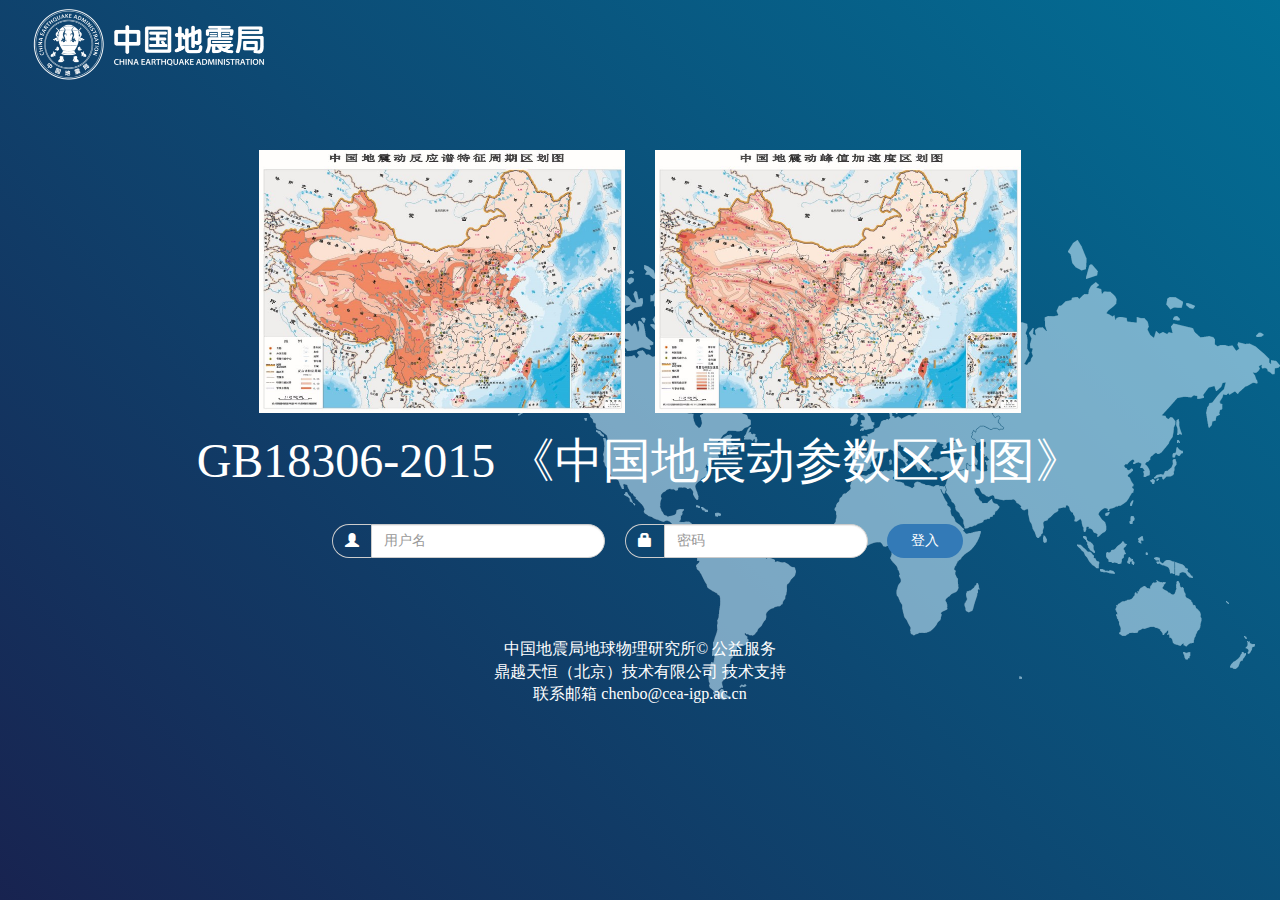
<file: index.html>
<!DOCTYPE html>
<html>
<head>
  <meta charset="utf-8">
  <title>区划信息管理服务系统</title>
  <meta content="IE=edge,chrome=1" http-equiv="X-UA-Compatible">
  <meta name="viewport" content="width=device-width, initial-scale=1.0">
  <link rel="icon" type="image/png" href="images/favicon.png" />
  <link rel="stylesheet" type="text/css" href="lib/bootstrap-3.3.4/css/bootstrap.css">
  <link rel="stylesheet" type="text/css" href="css/style.css">
  <link rel="stylesheet" href="lib/font-awesome/css/font-awesome.css">
  <link rel="stylesheet" href="lib/scrollbar/jquery.mCustomScrollbar.min.css">
  <link rel="stylesheet" href="lib/datetimepicker/css/bootstrap-datetimepicker.min.css">
  <link rel="stylesheet" href="lib/bootstrap-notify/css/bootstrap-notify.css">
  <link rel="stylesheet" href="http://api.map.baidu.com/library/SearchInfoWindow/1.5/src/SearchInfoWindow_min.css" />
  <script src="lib/jquery-2.1.1.min.js" type="text/javascript"></script>
  <script src="lib/jquery.json.min.js" type="text/javascript"></script>
  <script src="lib/datetimepicker/js/bootstrap-datetimepicker.js" type="text/javascript"  charset="UTF-8"></script>
  <script src="lib/datetimepicker/js/locales/bootstrap-datetimepicker.zh-CN.js" type="text/javascript" charset="UTF-8"></script>
  <script src="lib/bootstrap-notify/js/bootstrap-notify.js"></script>
  <script src="lib/Pagination/jquery.twbsPagination.js" type="text/javascript"></script>
  <script src="lib/bootstrap-validation/jqBootstrapValidation.js"></script>
  <script src="lib/swfupload/swfupload.js"></script>
  <script src="lib/scrollbar/jquery.mCustomScrollbar.concat.min.js"></script>
  <script src="lib/tableExport/Blob.js" type="text/javascript"></script>
  <script src="lib/tableExport/FileSaver.js" type="text/javascript"></script>
  <script src="lib/tableExport/tableExport.js" type="text/javascript"></script>
  <script src="lib/require.js" type="text/javascript"></script>
  <script type="text/javascript" src="app/config/requireConfig.js"></script>
  <script type="text/javascript" src="app/config/config.js"></script>
</head>
<body>
  <nav class="navbar navbar-dark navbar-fixed-top">
    <div class="container-fluid">
      <div class="navbar-header">
        <a class="navbar-brand" href="index.html">
          <img alt="logo" src="images/logo.png">
          <img alt="logo" src="images/logo1.png">
          <div class="navbar-title">
            <span class="navbar-brand-subtext">《中国地震动参数区划图》GB18306-2015</span>
            <span class="navbar-brand-text">信息管理服务系统</span>
          </div>
        </a>
      </div>
      <div id="navbar" class="navbar-collapse collapse">
        <ul class="nav navbar-nav navbar-right">
          <li>
            <a href="login.html"><span class="glyphicon glyphicon-home" aria-hidden="true"></span> 主页</a>
          </li>
          <li>
            <a id="statics" href="statics.html"><span class="glyphicon glyphicon-stats" aria-hidden="true"></span> 用量云图</a>
          </li>
          <li>
            <a id="usermanager" href="userManager.html"><span class="glyphicon glyphicon-user" aria-hidden="true"></span> 用户管理</a>
          </li>
          <li class="dropdown">
            <a href="#" class="dropdown-toggle" data-toggle="dropdown" role="button" aria-expanded="false">
              <img alt="logo" src="images/user.png"> 个人中心 <i class="icon-chevron-down"></i>
            </a>
            <ul class="dropdown-menu" role="menu">
              <li>
                <a id="logout" href="javascript:void(0)">
                  <i class="icon-signout"></i>
                  退出
                </a>
              </li>
            </ul>
          </li>
        </ul>
      </div>
    </div>
  </nav>
  <div class="container-fluid mainContainer">
    <div class="row-fluid">
      <div class="vertical-panel left col-md-12 loading-light">
        <div class="row header">
          <ul class="list-inline">
            <li class="pull-right opr1">
              <form id="searchDiv">
                <div class="form-group has-feedback">
                  <input type="text" id="searchBox" class="form-control typeahead" placeholder="信息检索...">            
                  <span class="glyphicon glyphicon-search form-control-feedback nomarl" aria-hidden="true"></span>
                </div>
              </form>
            </li>
            <li class="pull-right opr1">
              <button id="btnRefresh" class="btn btn-default" type="submit"><span class="glyphicon glyphicon-refresh" aria-hidden="true"></span> 刷新记录</button>
            </li>
            <li class="pull-right opr1">
              <button id="btnDeleteSelected" class="btn btn-default" type="submit"><span class="glyphicon glyphicon-trash" aria-hidden="true"></span> 删除记录</button>
            </li>
            <li class="pull-right opr1">
            <button id="btnExportTable" class="btn btn-default" type="submit"><span class="glyphicon glyphicon-cloud-download" aria-hidden="true"></span>导出记录</button>
            </li>
            <li class="pull-right opr2 hide">
              <div class="btn-group btn-typeswitch" role="group">
                <button id="pointmap" type="button" class="btn btn-default select"><span class="glyphicon glyphicon-map-marker" aria-hidden="true"></span> 分布图</button>
                <button id="heatmap" type="button" class="btn btn-default"><span class="glyphicon glyphicon-registration-mark" aria-hidden="true"></span> 热点图</button>
              </div>
            </li>
            <li>
              <div class="btn-group btn-switch" role="group">
                <button id="list" type="button" class="btn btn-default select"><span class="glyphicon glyphicon-menu-hamburger" aria-hidden="true"></span> 列表</button>
                <button id="map" type="button" class="btn btn-default"><span class="glyphicon glyphicon-globe" aria-hidden="true"></span> 地图</button>
              </div>
            </li>
          </ul>
        </div>
        <div class="row content">
          <div class="tabbable">
            <div class="tab-content">
              <div class="tab-pane active fade in" id="table-container">
              </div>
              <div class="tab-pane fade" id="map-container">
              </div>
            </div>
          </div>
        </div>
      </div>
      <div class="vertical-panel right col-md-0 loading-dark">
        <div class="row header">
          <ul class="list-inline">
            <li><h3 class="high-light title">工程场点信息</h3></li>
            <li class="pull-right">
              <button id="btnExport" class="btn btn-default" type="submit"><span class="glyphicon glyphicon-save-file" aria-hidden="true"></span> 导出备案登记</button>
            </li>
            <li class="pull-right">
              <button id="btnDeleteCurrent" class="btn btn-default" type="submit"><span class="glyphicon glyphicon-trash" aria-hidden="true"></span> 删除记录</button>
            </li>
          </ul>
        </div>
        <div id="detials" class="row content">
          <div id="detial-map" class="col-md-12"></div>
          <div id="detial-info" class="col-md-12"></div>
          <div id="detial-tab0" class="col-md-12 clear-padding-left clear-padding-right"></div>
          <div id="detial-tab1" class="col-md-12 clear-padding-left clear-padding-right"></div>
          <div id="detial-tab2" class="col-md-12 clear-padding-left clear-padding-right"></div>
          <div id="detial-tab3" class="col-md-12 clear-padding-left clear-padding-right"></div>
        </div>
      </div>
    </div>
  </div>
  <div id="exportContainer" style="display: none;"></div>
  <div id="dlgExport" class="modal fade" tabindex="-1" role="dialog" aria-labelledby="caption" aria-hidden="true">
    <div class="modal-dialog" role="document">
      <div class="modal-content">
        <div class="modal-header">
          <button type="button" class="close" data-dismiss="modal" aria-label="Close">
            <span aria-hidden="true">&times;</span>
          </button>
          <h4 class="modal-title" id="gridSystemModalLabel">导出抗震设防要求采用情况备案登记表</h4>
        </div>
        <div class="modal-body">
          <div class="row">
            <div class="col-md-4">
              <div class="form-group">
                <label for="field-1" class="control-label">编号</label>
                <input type="text" class="form-control" id="num">
              </div>
            </div>
            <div class="col-md-4">
              <div class="form-group">
                <label for="field-1" class="control-label">项目名称</label>
                <input type="text" class="form-control" id="projectName">
              </div>
            </div>
            <div class="col-md-4">
              <div class="form-group">
                <label for="field-1" class="control-label">备案时间</label>
                <input type="text" class="form-control" id="backUpTime" readonly>
              </div>
            </div>
          </div>
          <p class="sub-title">建设单位基本情况</p>
          <div class="row">
            <div class="col-md-4">
              <div class="form-group">
                <label for="field-2" class="control-label">单位名称</label>
                <input type="text" class="form-control" id="constructOrg">
              </div> 
            </div> 
            <div class="col-md-4">
              <div class="form-group">
                <label for="field-2" class="control-label">法人代表</label>
                <input type="text" class="form-control" id="frdb">
              </div> 
            </div>
            <div class="col-md-4">
              <div class="form-group">
                <label for="field-2" class="control-label">联系人</label>
                <input type="text" class="form-control" id="lxr">
              </div> 
            </div>
            <div class="col-md-4">
              <div class="form-group">
                <label for="field-2" class="control-label">电子邮箱</label>
                <input type="text" class="form-control" id="email">
              </div> 
            </div>
            <div class="col-md-4">
              <div class="form-group">
                <label for="field-2" class="control-label">电话</label>
                <input type="text" class="form-control" id="telephone">
              </div> 
            </div>
            <div class="col-md-4">  
              <div class="form-group">
                <label for="field-3" class="control-label">单位地址</label>    
                <input type="text" class="form-control" id="constructAdd">
              </div>    
            </div>
          </div>
          <p class="sub-title">项目基本情况</p>
          <div class="row">
            <div class="col-md-6">  
              <div class="form-group">
                <label for="field-5" class="control-label">项目地址</label>     
                <input type="text" class="form-control" id="address">
              </div>      
            </div>
            <div class="col-md-6">  
              <div class="form-group">
                <label for="field-5" class="control-label">施工许可证发放日期</label>     
                <input type="text" class="form-control" id="permitTime" readonly>
              </div>      
            </div>
          </div>
          <div class="row">
            <div class="col-md-6">  
              <div class="form-group">
                <label for="field-5" class="control-label">抗震设防设计参数(TG)</label>     
                <input type="text" class="form-control" id="tg">
              </div>      
            </div>
            <div class="col-md-6">  
              <div class="form-group">
                <label for="field-5" class="control-label">抗震设防设计参数(EPA)</label>     
                <input type="text" class="form-control" id="epa">
              </div>      
            </div>
          </div>        
          <div class="row">
            <div class="col-md-6">    
              <div class="form-group">
                <label for="field-6" class="control-label">中心经度</label>        
                <input type="text" class="form-control" id="longitude">
              </div>          
            </div>   
            <div class="col-md-6">    
              <div class="form-group">
                <label for="field-6" class="control-label">中心纬度</label>        
                <input type="text" class="form-control" id="latitude">
              </div>          
            </div>          
          </div>
          <div class="row">
            <div class="col-md-6">           
              <div class="form-group">
                <label for="field-7" class="control-label">占地面积（m2）</label>  
                <input type="text" class="form-control" id="floorSpace" placeholder="0.0">
              </div>            
            </div>

            <div class="col-md-6">       
              <div class="form-group">
                <label for="field-8" class="control-label">建筑面积（m2）</label>           
                <input type="text" class="form-control" id="floorArea" placeholder="0.0">
              </div>  
            </div>
          </div>
          <div class="row">
            <div class="col-md-6">           
              <div class="form-group">
                <label for="field-7" class="control-label">建筑层数</label>  
                <input type="text" class="form-control" id="buildingStorey" placeholder="0">
              </div>            
            </div>

            <div class="col-md-6">       
              <div class="form-group">
                <label for="field-8" class="control-label">最大建筑高度</label>           
                <input type="text" class="form-control" id="maxBuildingHeight" placeholder="0.0">
              </div>  
            </div>
          </div>
          <div class="row">
            <div class="col-md-6">           
              <div class="form-group">
                <label for="field-7" class="control-label">项目规模</label>  
                <input type="text" class="form-control" id="projectSize">
              </div>            
            </div>

            <div class="col-md-6">       
              <div class="form-group">
                <label for="field-1" class="control-label">建筑结构类型</label>
                <select id="structureType" class="form-control">
                  <option>钢筋混凝土结构</option>
                  <option>砖混结构</option>
                  <option>混凝土小砌块结构</option>
                  <option>砖木结构</option>
                  <option>土木结构</option>
                  <option>钢结构</option>
                  <option>木结构</option>
                  <option>石结构</option>
                  <option>其它</option>
                </select>
              </div> 
            </div>
          </div>
          <div class="row">
            <div class="col-md-6">           
              <div class="form-group">
                <label for="field-7" class="control-label">项目用途</label>  
                <input type="text" class="form-control" id="projectUsage">
              </div>            
            </div>

            <div class="col-md-6">       
              <div class="form-group">
                <label for="field-8" class="control-label">投资额（万元）</label>           
                <input type="text" class="form-control" id="investment" placeholder="0.0">
              </div>  
            </div>
          </div>
          <div class="row">
            <div class="col-md-6">           
              <div class="form-group">
                <label for="field-1" class="control-label">抗震设防类别</label>
                <select id="classification" class="form-control">
                  <option>适度设防类</option>
                  <option>标准设防类</option>
                  <option>重点设防类</option>
                  <option>特殊设防类</option>
                </select>
              </div>            
            </div>

            <div class="col-md-6">       
              <div class="form-group">
                <label for="field-1" class="control-label">建筑场地类别</label>
                <select id="siteCategory" class="form-control">
                  <option>I0</option>
                  <option>I1</option>
                  <option>Ⅱ</option>
                  <option>Ⅲ</option>
                  <option>Ⅳ</option>
                </select>
              </div>  
            </div>
          </div>
        </div>
        <div class="modal-footer">
          <button type="button" class="btn btn-default" data-dismiss="modal">取消</button>
          <button id="btn-export" type="button" class="btn btn-primary">导出</button>
        </div>
      </div>
    </div>
  </div>
  <div id="dlgDelete" class="modal fade" tabindex="-1" role="dialog" aria-labelledby="caption" aria-hidden="true">
    <div class="modal-dialog" role="document">
      <div class="modal-content">
        <div class="modal-header">
          <button type="button" class="close" data-dismiss="modal" aria-label="Close">
            <span aria-hidden="true">&times;</span>
          </button>
          <h4 class="modal-title" id="gridSystemModalLabel">删除</h4>
        </div>
        <div class="modal-body">
          <div class="container-fluid">
            <p id="deleteContent"></p>
          </div>
        </div>
        <div class="modal-footer">
          <button type="button" class="btn btn-default" data-dismiss="modal">取消</button>
          <button id="btnDelete" type="button" class="btn btn-primary">确定</button>
        </div>
      </div>
    </div>
  </div>
  <div id="dlgThumb" class="modal fade" tabindex="-1" role="dialog" aria-labelledby="caption" aria-hidden="true">
    <div class="modal-dialog" role="document">
      <div class="modal-content">
        <div class="modal-header">
          <button type="button" class="close" data-dismiss="modal" aria-label="Close">
            <span aria-hidden="true">&times;</span>
          </button>
        </div>
        <div class="modal-body">
          <div class="container-fluid">
            <div id="carousel-example-generic" class="carousel slide" data-interval="false"></div>
          </div>
        </div>
      </div>
    </div>
  </div>
  <div class='notifications top-right'></div>
  <script src="lib/bootstrap-3.3.4/js/bootstrap.min.js"></script>
  <script src="lib/typeahead/typeahead.bundle.min.js" type="text/javascript"></script>
  <script type="text/javascript" src="http://api.map.baidu.com/api?v=2.0&ak=GGvhGfDF6GyuDoE1l2MFkzVC"></script>
  <script type="text/javascript" src="http://api.map.baidu.com/library/SearchInfoWindow/1.5/src/SearchInfoWindow_min.js"></script>
  <script type="text/javascript" src="http://api.map.baidu.com/library/Heatmap/2.0/src/Heatmap_min.js"></script>
  <script type="text/javascript">
      require(["application/main"], function(application) {
                window.app = new application(configOptions);
      });
  </script>
</body>
</html>
</file>
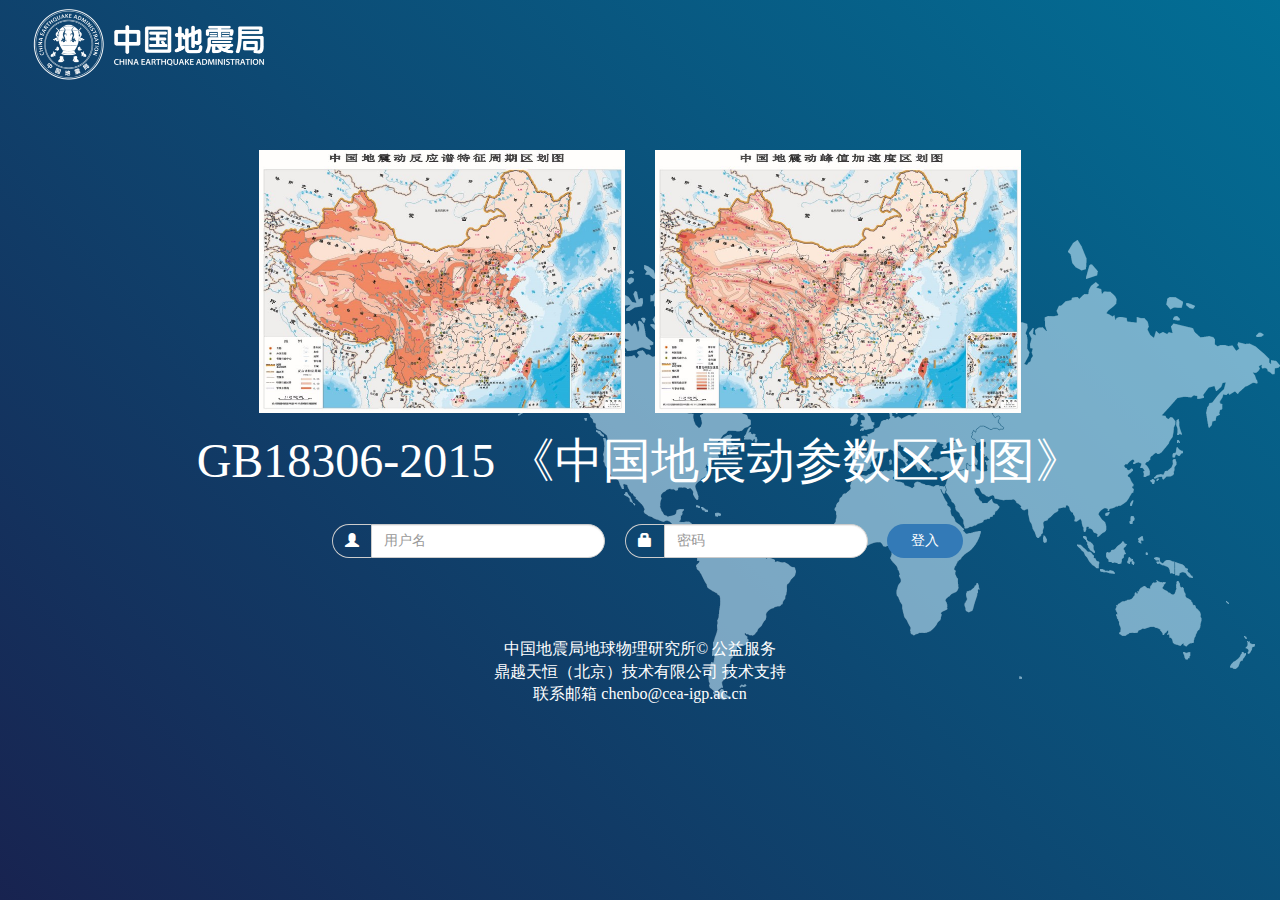
<file: administrative.html>
<!DOCTYPE html>
<html>
<head>
  <meta charset="utf-8">
  <title>区划信息管理服务系统</title>
  <meta content="IE=edge,chrome=1" http-equiv="X-UA-Compatible">
  <meta name="viewport" content="width=device-width, initial-scale=1.0">
  <link rel="icon" type="image/png" href="images/favicon.png" />
  <link rel="stylesheet" type="text/css" href="lib/bootstrap-3.3.4/css/bootstrap.css">
  <link rel="stylesheet" type="text/css" href="css/style.css">
  <link rel="stylesheet" href="lib/font-awesome/css/font-awesome.css">
  <link rel="stylesheet" href="lib/scrollbar/jquery.mCustomScrollbar.min.css">
  <link rel="stylesheet" href="lib/datetimepicker/css/bootstrap-datetimepicker.min.css">
  <link rel="stylesheet" href="lib/bootstrap-notify/css/bootstrap-notify.css">
  <link rel="stylesheet" href="http://api.map.baidu.com/library/SearchInfoWindow/1.5/src/SearchInfoWindow_min.css" />
  <script src="lib/jquery-2.1.1.min.js" type="text/javascript"></script>
  <script src="lib/jquery.json.min.js" type="text/javascript"></script>
  <script src="lib/datetimepicker/js/bootstrap-datetimepicker.js" type="text/javascript"  charset="UTF-8"></script>
  <script src="lib/datetimepicker/js/locales/bootstrap-datetimepicker.zh-CN.js" type="text/javascript" charset="UTF-8"></script>
  <script src="lib/bootstrap-notify/js/bootstrap-notify.js"></script>
  <script src="lib/Pagination/jquery.twbsPagination.js" type="text/javascript"></script>
  <script src="lib/bootstrap-validation/jqBootstrapValidation.js"></script>
  <script src="lib/swfupload/swfupload.js"></script>
  <script src="lib/scrollbar/jquery.mCustomScrollbar.concat.min.js"></script>
  <script src="lib/require.js" type="text/javascript"></script>
  <script type="text/javascript" src="app/config/requireConfig.js"></script>
  <script type="text/javascript" src="app/config/config.js"></script>
</head>
<body>
  <nav class="navbar navbar-dark navbar-fixed-top">
    <div class="container-fluid">
      <div class="navbar-header">
        <a class="navbar-brand" href="index.html">
          <img alt="logo" src="images/logo.png">
          <img alt="logo" src="images/logo1.png">
          <div class="navbar-title">
            <span class="navbar-brand-subtext">《中国地震动参数区划图》GB18306-2015</span>
            <span class="navbar-brand-text">信息管理服务系统</span>
          </div>
        </a>
      </div>
      <div id="navbar" class="navbar-collapse collapse">
        <ul class="nav navbar-nav navbar-right">
          <li>
            <a href="login.html"><span class="glyphicon glyphicon-home" aria-hidden="true"></span> 主页</a>
          </li>
          <li>
            <a id="statics" href="statics.html"><span class="glyphicon glyphicon-stats" aria-hidden="true"></span> 用量云图</a>
          </li>
          <li>
            <a id="usermanager" href="userManager.html"><span class="glyphicon glyphicon-user" aria-hidden="true"></span> 用户管理</a>
          </li>
          <li class="dropdown">
            <a href="#" class="dropdown-toggle" data-toggle="dropdown" role="button" aria-expanded="false">
              <img alt="logo" src="images/user.png"> 个人中心 <i class="icon-chevron-down"></i>
            </a>
            <ul class="dropdown-menu" role="menu">
              <li>
                <a id="logout" href="javascript:void(0)">
                  <i class="icon-signout"></i>
                  退出
                </a>
              </li>
            </ul>
          </li>
        </ul>
      </div>
    </div>
  </nav>
  <div class="container-fluid mainContainer">
    <div class="row-fluid">
      <div class="vertical-panel left col-md-12 loading-light">
        <div class="row header">
          <ul class="list-inline">
            <li class="pull-right opr1">
              <form id="searchDiv">
                <div class="form-group has-feedback">
                  <input type="text" id="searchBox" class="form-control typeahead" placeholder="信息检索...">            
                  <span class="glyphicon glyphicon-search form-control-feedback nomarl" aria-hidden="true"></span>
                </div>
              </form>
            </li>
            <li class="pull-right opr1">
              <button id="btnRefresh" class="btn btn-default" type="submit"><span class="glyphicon glyphicon-refresh" aria-hidden="true"></span> 刷新记录</button>
            </li>
            <li class="pull-right opr1">
              <button id="btnDeleteSelected" class="btn btn-default" type="submit"><span class="glyphicon glyphicon-trash" aria-hidden="true"></span> 删除记录</button>
            </li>
            <li class="pull-right opr2 hide">
              <div class="btn-group btn-typeswitch" role="group">
                <button id="pointmap" type="button" class="btn btn-default select"><span class="glyphicon glyphicon-map-marker" aria-hidden="true"></span> 分布图</button>
                <button id="heatmap" type="button" class="btn btn-default"><span class="glyphicon glyphicon-registration-mark" aria-hidden="true"></span> 热点图</button>
              </div>
            </li>
            <li class="">
              <div class="btn-group btn-switch" role="group">
                <button id="list" type="button" class="btn btn-default select"><span class="glyphicon glyphicon-menu-hamburger" aria-hidden="true"></span> 列表</button>
                <button id="map" type="button" class="btn btn-default"><span class="glyphicon glyphicon-globe" aria-hidden="true"></span> 地图</button>
              </div>
            </li>
          </ul>
        </div>
        <div class="row content">
          <div class="tabbable">
            <div class="tab-content">
              <div class="tab-pane active fade in" id="table-container">
              </div>
              <div class="tab-pane fade" id="map-container">
              </div>
            </div>
          </div>
        </div>
      </div>
      <div class="vertical-panel right col-md-0 loading-dark">
        <div class="row header">
          <ul class="list-inline">
            <li><h3 class="high-light title">场点信息</h3></li>
            <li class="pull-right">
              <button id="btnDeleteCurrent" class="btn btn-default" type="submit"><span class="glyphicon glyphicon-trash" aria-hidden="true"></span> 删除记录</button>
            </li>
          </ul>
        </div>
        <div id="detials" class="row content">
          <div id="detial-map" class="col-md-12"></div>
          <div id="detial-info" class="col-md-12"></div>
          <div id="detial-tab0" class="col-md-12 clear-padding-left clear-padding-right"></div>
          <div id="detial-tab1" class="col-md-12 clear-padding-left clear-padding-right"></div>
          <div id="detial-tab2" class="col-md-12 clear-padding-left clear-padding-right"></div>
          <div id="detial-tab3" class="col-md-12 clear-padding-left clear-padding-right"></div>
        </div>
      </div>
    </div>
  </div>
  <div id="dlgDelete" class="modal fade" tabindex="-1" role="dialog" aria-labelledby="caption" aria-hidden="true">
    <div class="modal-dialog" role="document">
      <div class="modal-content">
        <div class="modal-header">
          <button type="button" class="close" data-dismiss="modal" aria-label="Close">
            <span aria-hidden="true">&times;</span>
          </button>
          <h4 class="modal-title" id="gridSystemModalLabel">删除</h4>
        </div>
        <div class="modal-body">
          <div class="container-fluid">
            <p id="deleteContent"></p>
          </div>
        </div>
        <div class="modal-footer">
          <button type="button" class="btn btn-default" data-dismiss="modal">取消</button>
          <button id="btnDelete" type="button" class="btn btn-primary">确定</button>
        </div>
      </div>
    </div>
  </div>
  <div id="dlgThumb" class="modal fade" tabindex="-1" role="dialog" aria-labelledby="caption" aria-hidden="true">
    <div class="modal-dialog" role="document">
      <div class="modal-content">
        <div class="modal-header">
          <button type="button" class="close" data-dismiss="modal" aria-label="Close">
            <span aria-hidden="true">&times;</span>
          </button>
        </div>
        <div class="modal-body">
          <div class="container-fluid">
            <div id="carousel-example-generic" class="carousel slide" data-interval="false"></div>
          </div>
        </div>
      </div>
    </div>
  </div>
  <div class='notifications top-right'></div>
  <script src="lib/bootstrap-3.3.4/js/bootstrap.min.js"></script>
  <script src="lib/typeahead/typeahead.bundle.min.js" type="text/javascript"></script>
  <script type="text/javascript" src="http://api.map.baidu.com/api?v=2.0&ak=GGvhGfDF6GyuDoE1l2MFkzVC"></script>
  <script type="text/javascript" src="http://api.map.baidu.com/library/SearchInfoWindow/1.5/src/SearchInfoWindow_min.js"></script>
  <script type="text/javascript" src="http://api.map.baidu.com/library/Heatmap/2.0/src/Heatmap_min.js"></script>
  <script type="text/javascript">
      require(["modules/administrative"], function(administrative) {
                var administrative = new administrative(configOptions);
      });
  </script>
</body>
</html>
</file>
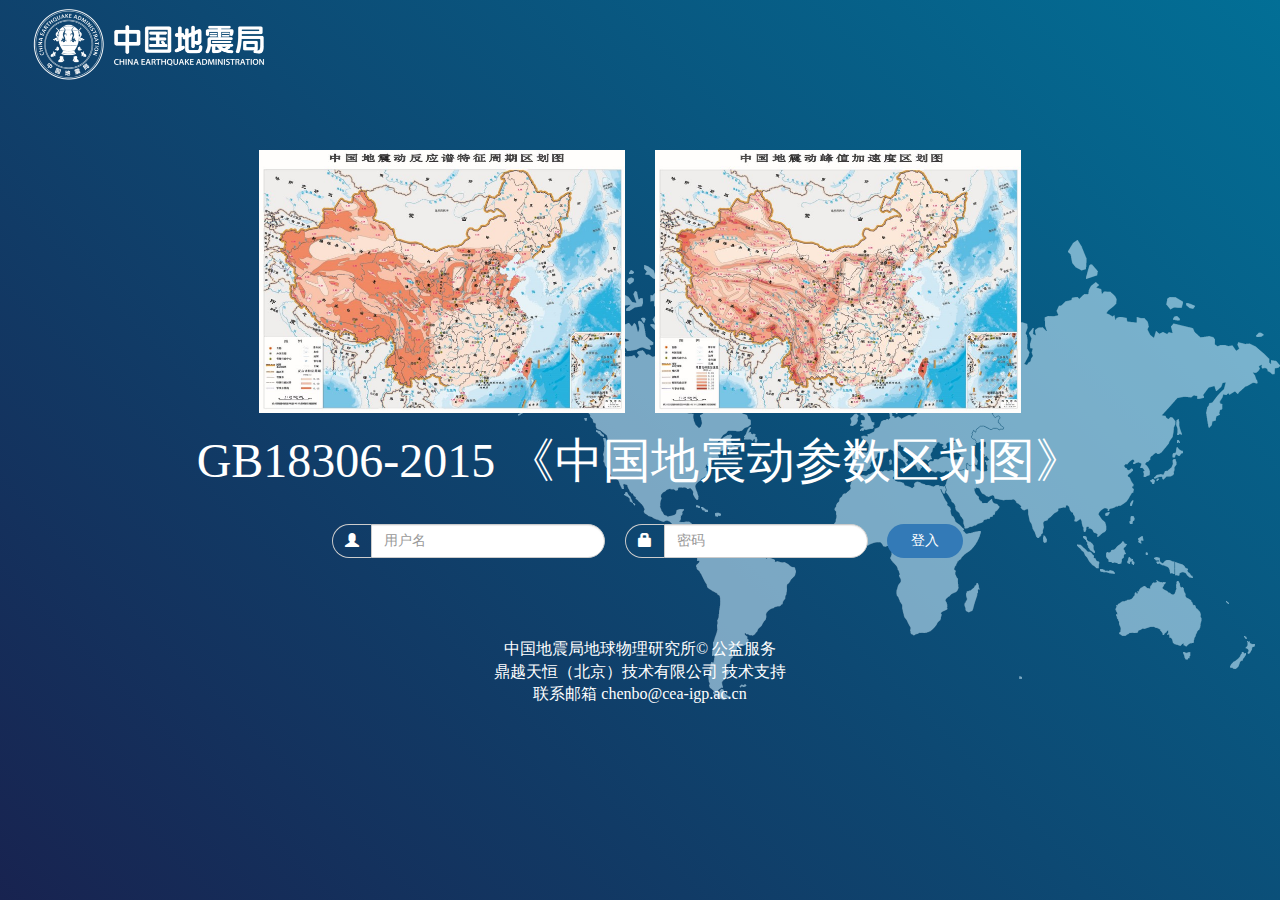
<file: login.html>
<!DOCTYPE html>
<html>
<head>
  <meta charset="utf-8">
  <title>区划信息管理服务系统</title>
  <meta content="IE=edge,chrome=1" http-equiv="X-UA-Compatible">
  <meta name="viewport" content="width=device-width, initial-scale=1.0">
  <link rel="icon" type="image/png" href="images/favicon.png" />
  <link rel="stylesheet" type="text/css" href="lib/bootstrap-3.3.4/css/bootstrap.css">
  <link rel="stylesheet" type="text/css" href="css/style.css">
  <link rel="stylesheet" href="lib/font-awesome/css/font-awesome.css">
  <link rel="stylesheet" href="lib/bootstrap-notify/css/bootstrap-notify.css">
  <link href="lib/animate/animate.min.css" rel="stylesheet">
  <script src="lib/jquery-2.1.1.min.js" type="text/javascript"></script>
  <script src="lib/jquery.json.min.js" type="text/javascript"></script>
  <script src="lib/bootstrap-notify/js/bootstrap-notify.js"></script>
  <script src="lib/require.js" type="text/javascript"></script>
  <script type="text/javascript" src="app/config/requireConfig.js"></script>
  <script type="text/javascript" src="app/config/config.js"></script>
</head>
<body class="login">
  <nav class="navbar navbar-logo navbar-fixed-top"></nav>
  <div class="container-fluid login-container">
    <div class="row">
      <div class="col-sm-6 img-left animated bounceInDown">
        <img src="images/1.jpg">
      </div>
      <div class="col-sm-6 img-right animated bounceInDown">
        <img src="images/2.jpg">
      </div>
    </div>
    <p class="sys-title text-center animated bounceIn">GB18306-2015 《中国地震动参数区划图》</p>
    <div class="row">
      <div class="col-sm-8 col-sm-offset-2">
        <form id="login" class="login-form form-inline hide">
          <div class="form-group has-feedback">
            <div class="input-group">
              <div class="input-group-addon"><span class="glyphicon glyphicon-user" aria-hidden="true"></span></div>
              <input type="text" class="form-control" name="username" id="username" placeholder="用户名"/>
            </div>
          </div>
          <div class="form-group">
            <div class="input-group">
              <div class="input-group-addon"><span class="glyphicon glyphicon-lock" aria-hidden="true"></span></div>
              <input type="password" class="form-control" name="passwd" id="password" autocomplete="off" placeholder="密码"/>  
            </div>     
          </div>
          <div class="form-group">
            <button type="button" class="btn btn-primary btn-block text-left btn-login">登入</button>
          </div>
          <p id="messages"></p>
        </form>
        <ul class="list-inline hide">
          <li>
            <a id="index" class="btn btn-primary" href="#" role="button"><span class="glyphicon glyphicon-compressed" aria-hidden="true"></span> 建设工程许可备案</a>
          </li>
          <li>
            <a id="administrative" class="btn btn-primary" href="#" role="button"><span class="glyphicon glyphicon-tasks" aria-hidden="true"></span> 村镇地震区划管理</a>
          </li>
          <li>
            <a id="public" class="btn btn-primary" href="#" role="button"><span class="glyphicon glyphicon-search" aria-hidden="true"></span> 地震区划参数查询</a>
          </li>
        </ul>
      </div>
    </div>
    <div class="login-footer">
      <a href="http://www.cea-igp.ac.cn/">中国地震局地球物理研究所© 公益服务</a>
      <div class="info-links">
        <a href="#">鼎越天恒（北京）技术有限公司 技术支持</a>
      </div>
      <div class="info-links">
        <a href="http://www.cea-igp.ac.cn/">联系邮箱 chenbo@cea-igp.ac.cn</a>
      </div>
    </div>
  </div>
  <script src="lib/bootstrap-3.3.4/js/bootstrap.min.js"></script>
  <script type="text/javascript">
      require(["application/login"], function(login) {
                window.login = new login(configOptions);
      });
  </script>
</body>
</html>
</file>
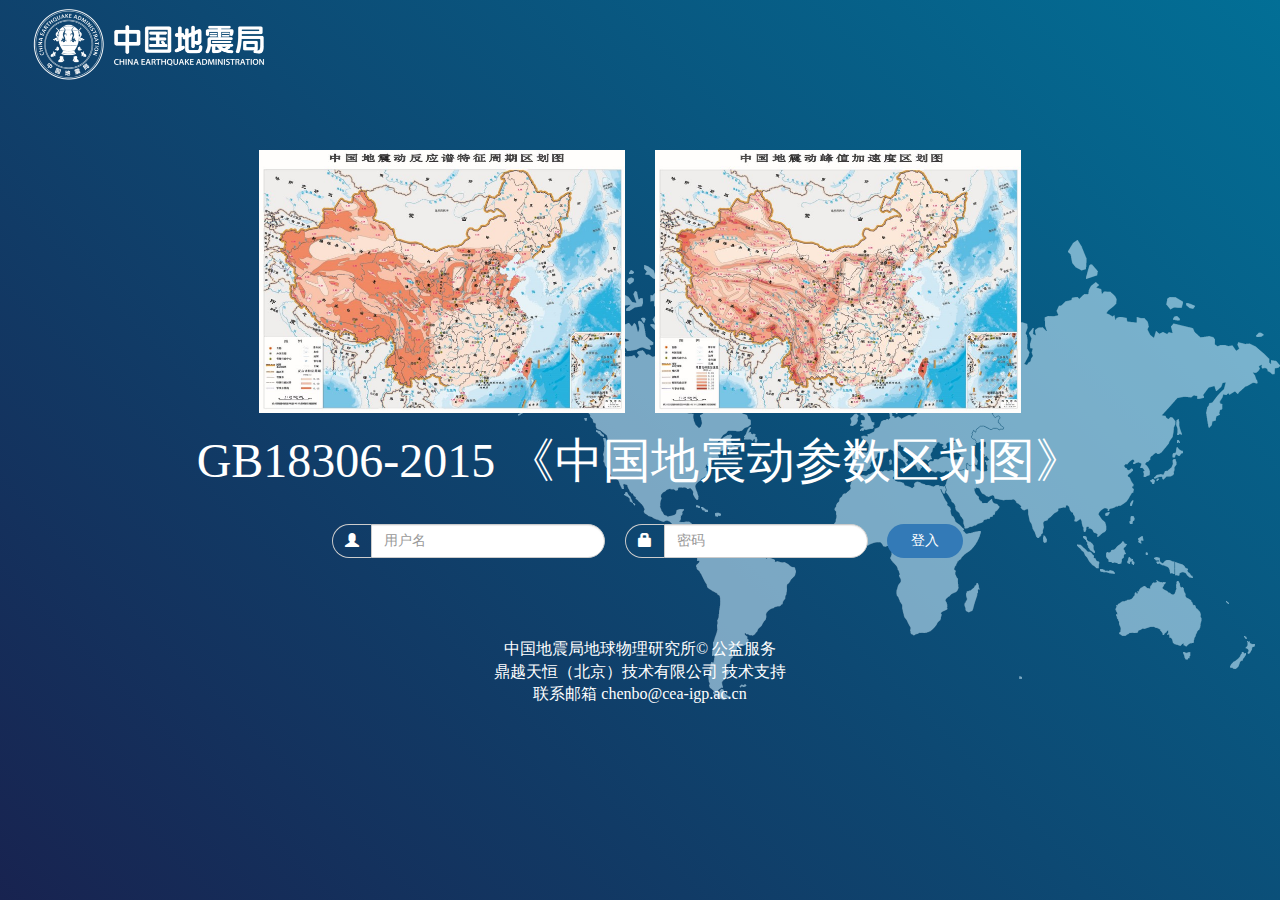
<file: statics.html>
<!DOCTYPE html>
<html>
<head>
  <meta charset="utf-8">
  <title>区划信息管理服务系统</title>
  <meta content="IE=edge,chrome=1" http-equiv="X-UA-Compatible">
  <meta name="viewport" content="width=device-width, initial-scale=1.0">
  <link rel="icon" type="image/png" href="images/favicon.png" />
  <link rel="stylesheet" type="text/css" href="lib/bootstrap-3.3.4/css/bootstrap.css">
  <link rel="stylesheet" type="text/css" href="css/style.css">
  <link rel="stylesheet" href="lib/font-awesome/css/font-awesome.css">
  <link rel="stylesheet" href="lib/scrollbar/jquery.mCustomScrollbar.min.css">
  <link rel="stylesheet" href="lib/datetimepicker/css/bootstrap-datetimepicker.min.css">
  <link rel="stylesheet" href="lib/bootstrap-notify/css/bootstrap-notify.css">
  <script src="lib/jquery-2.1.1.min.js" type="text/javascript"></script>
  <script src="lib/jquery.json.min.js" type="text/javascript"></script>
  <script src="lib/bootstrap-notify/js/bootstrap-notify.js"></script>
  <script src="lib/scrollbar/jquery.mCustomScrollbar.concat.min.js"></script>
  <script src="lib/echarts/echarts-all.js" type="text/javascript"></script>
  <script src="lib/echarts/china.js" type="text/javascript"></script>
  <script src="lib/bmap.min.js"></script>
  <script src="lib/require.js" type="text/javascript"></script>
  <script type="text/javascript" src="app/config/requireConfig.js"></script>
  <script type="text/javascript" src="app/config/config.js"></script>
</head>
<body>
  <nav class="navbar navbar-dark navbar-fixed-top">
    <div class="container-fluid">
      <div class="navbar-header">
        <a class="navbar-brand" href="index.html">
          <img alt="logo" src="images/logo.png">
          <img alt="logo" src="images/logo1.png">
          <div class="navbar-title">
            <span class="navbar-brand-subtext">《中国地震动参数区划图》GB18306-2015</span>
            <span class="navbar-brand-text">信息管理服务系统</span>
          </div>
        </a>
      </div>
      <div id="navbar" class="navbar-collapse collapse">
        <ul class="nav navbar-nav navbar-right">
          <li>
            <a href="login.html"><span class="glyphicon glyphicon-home" aria-hidden="true"></span> 主页</a>
          </li>
          <li class="active">
            <a id="statics" href="statics.html"><span class="glyphicon glyphicon-stats" aria-hidden="true"></span> 用量云图</a>
          </li>
          <li>
            <a id="usermanager" href="userManager.html"><span class="glyphicon glyphicon-user" aria-hidden="true"></span> 用户管理</a>
          </li>
          <li class="dropdown">
            <a href="#" class="dropdown-toggle" data-toggle="dropdown" role="button" aria-expanded="false">
              <img alt="logo" src="images/user.png"> 个人中心 <i class="icon-chevron-down"></i>
            </a>
            <ul class="dropdown-menu" role="menu">
              <li>
                <a id="logout" href="javascript:void(0)">
                  <i class="icon-signout"></i>
                  退出
                </a>
              </li>
            </ul>
          </li>
        </ul>
      </div>
    </div>
  </nav>
  <div class="container-fluid mainContainer">
    <div class="row-fluid">
      <div class="btn-group typeswitch" role="group">
          <button id="staticmap" type="button" class="btn btn-default select"><span class="glyphicon glyphicon-map-marker" aria-hidden="true"></span> 聚合图</button>
          <button id="heatmap" type="button" class="btn btn-default"><span class="glyphicon glyphicon-registration-mark" aria-hidden="true"></span> 热点图</button>
          <button id="pointmap" type="button" class="btn btn-default"><span class="glyphicon glyphicon-registration-mark" aria-hidden="true"></span> 点云图</button>
      </div>
      <div id="mapchart" class="vertical-panel left col-md-6 loading-light" style="padding: 0 !important;"></div>
      <div class="vertical-panel right col-md-6 loading-dark">
        <div id="piechart"></div>
        <div id="table"></div>
      </div>
      <p class="total-num text-center"></p>
    </div>
  </div>
  <div class='notifications top-right'></div>
  <script src="lib/bootstrap-3.3.4/js/bootstrap.min.js"></script>
  <script type="text/javascript" src="http://api.map.baidu.com/api?v=2.0&ak=GGvhGfDF6GyuDoE1l2MFkzVC"></script>
  <script type="text/javascript" src="http://api.map.baidu.com/library/TextIconOverlay/1.2/src/TextIconOverlay_min.js"></script>
  <script type="text/javascript" src="http://api.map.baidu.com/library/MarkerClusterer/1.2/src/MarkerClusterer_min.js"></script>
  <script type="text/javascript" src="http://api.map.baidu.com/library/Heatmap/2.0/src/Heatmap_min.js"></script>
  <script type="text/javascript">
      require(["modules/statics"], function(statics) {
        var statics = new statics(configOptions);
      });
  </script>
</body>
</html>
</file>
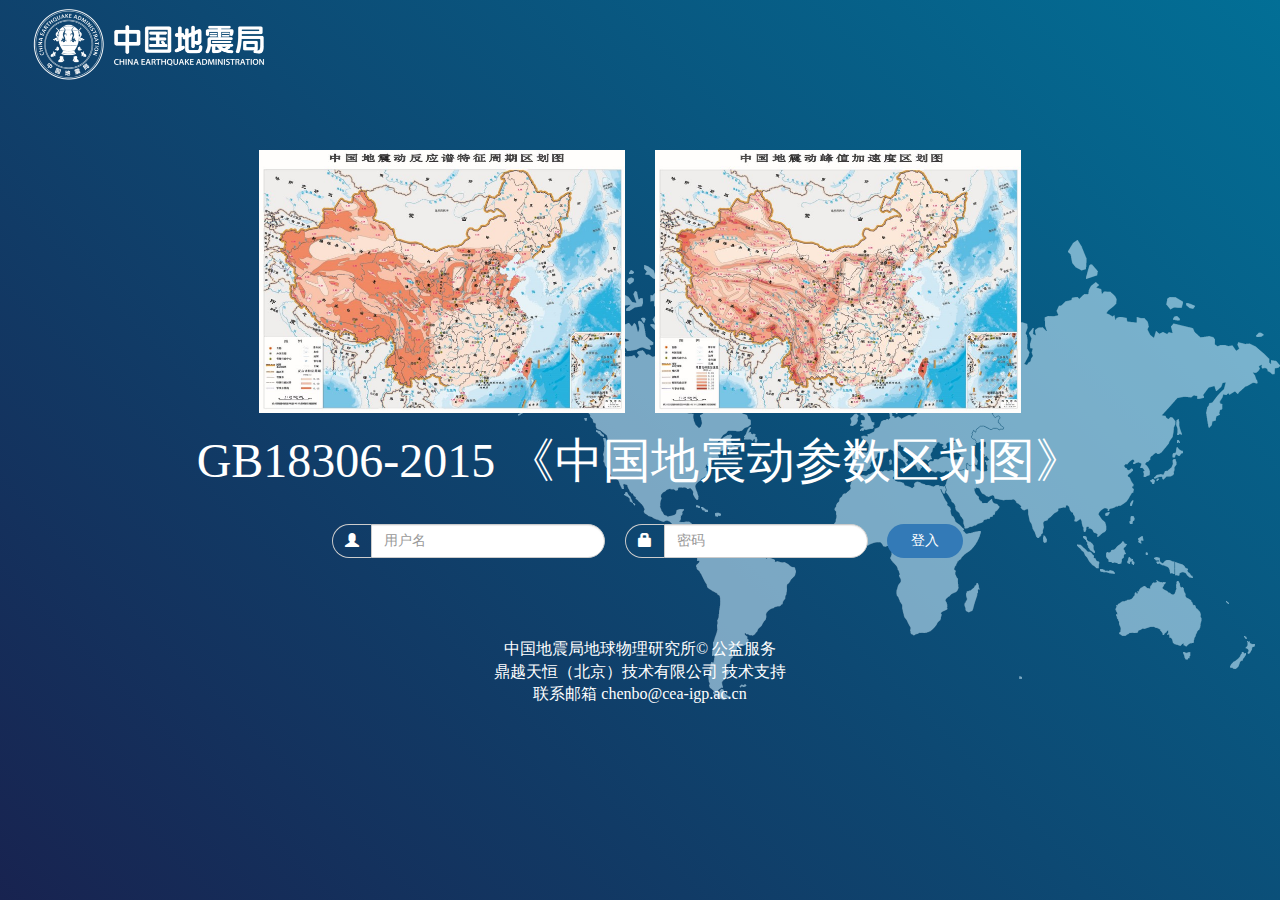
<file: userManager.html>
<!DOCTYPE html>
<html>
<head>
  <meta charset="utf-8">
  <title>区划信息管理服务系统</title>
  <meta content="IE=edge,chrome=1" http-equiv="X-UA-Compatible">
  <meta name="viewport" content="width=device-width, initial-scale=1.0">
  <link rel="icon" type="image/png" href="images/favicon.png" />
  <link rel="stylesheet" type="text/css" href="lib/bootstrap-3.3.4/css/bootstrap.css">
  <link rel="stylesheet" type="text/css" href="css/style.css">
  <link rel="stylesheet" href="lib/font-awesome/css/font-awesome.css">
  <link rel="stylesheet" href="lib/scrollbar/jquery.mCustomScrollbar.min.css">
  <link rel="stylesheet" href="lib/datetimepicker/css/bootstrap-datetimepicker.min.css">
  <link rel="stylesheet" href="lib/bootstrap-notify/css/bootstrap-notify.css">
  <link rel="stylesheet" href="http://api.map.baidu.com/library/SearchInfoWindow/1.5/src/SearchInfoWindow_min.css" />
  <script src="lib/jquery-2.1.1.min.js" type="text/javascript"></script>
  <script src="lib/jquery.json.min.js" type="text/javascript"></script>
  <script src="lib/datetimepicker/js/bootstrap-datetimepicker.js" type="text/javascript"  charset="UTF-8"></script>
  <script src="lib/datetimepicker/js/locales/bootstrap-datetimepicker.zh-CN.js" type="text/javascript" charset="UTF-8"></script>
  <script src="lib/bootstrap-notify/js/bootstrap-notify.js"></script>
  <script src="lib/Pagination/jquery.twbsPagination.js" type="text/javascript"></script>
  <script src="lib/bootstrap-validation/jqBootstrapValidation.js"></script>
  <script src="lib/scrollbar/jquery.mCustomScrollbar.concat.min.js"></script>
  <script src="lib/xlsx/xlsx.core.min.js"></script>
  <script src="lib/require.js" type="text/javascript"></script>
  <script type="text/javascript" src="app/config/requireConfig.js"></script>
  <script type="text/javascript" src="app/config/config.js"></script>
</head>
<body>
  <nav class="navbar navbar-dark navbar-fixed-top">
    <div class="container-fluid">
      <div class="navbar-header">
        <a class="navbar-brand" href="index.html">
          <img alt="logo" src="images/logo.png">
          <img alt="logo" src="images/logo1.png">
          <div class="navbar-title">
            <span class="navbar-brand-subtext">《中国地震动参数区划图》GB18306-2015</span>
            <span class="navbar-brand-text">信息管理服务系统</span>
          </div>
        </a>
      </div>
      <div id="navbar" class="navbar-collapse collapse">
        <ul class="nav navbar-nav navbar-right">
          <li>
            <a href="login.html"><span class="glyphicon glyphicon-home" aria-hidden="true"></span> 主页</a>
          </li>
          <li>
            <a id="statics" href="statics.html"><span class="glyphicon glyphicon-stats" aria-hidden="true"></span> 用量云图</a>
          </li>
          <li class="active">
            <a id="usermanager" href="userManager.html"><span class="glyphicon glyphicon-user" aria-hidden="true"></span> 用户管理</a>
          </li>
          <li class="dropdown">
            <a href="#" class="dropdown-toggle" data-toggle="dropdown" role="button" aria-expanded="false">
              <img alt="logo" src="images/user.png"> 个人中心 <i class="icon-chevron-down"></i>
            </a>
            <ul class="dropdown-menu" role="menu">
              <li>
                <a id="logout" href="javascript:void(0)">
                  <i class="icon-signout"></i>
                  退出
                </a>
              </li>
            </ul>
          </li>
        </ul>
      </div>
    </div>
  </nav>
  <div class="container-fluid mainContainer">
    <div class="row-fluid">
      <div class="vertical-panel left col-md-12 loading-light">
        <div class="row header">
          <ul class="list-inline">
            <li class="pull-right">
              <form id="searchDiv">
                <div class="form-group has-feedback">
                  <input type="text" id="searchBox" class="form-control typeahead" placeholder="信息检索...">            
                  <span class="glyphicon glyphicon-search form-control-feedback nomarl" aria-hidden="true"></span>
                </div>
              </form>
            </li>
            <li class="pull-right">
              <button id="btnRefresh" class="btn btn-default" type="submit"><span class="glyphicon glyphicon-refresh" aria-hidden="true"></span> 刷新</button>
            </li>
            <li class="pull-right">
              <button id="btnDeleteSelected" class="btn btn-default" type="submit"><span class="glyphicon glyphicon-trash" aria-hidden="true"></span> 删除单位</button>
            </li>
            <li class="pull-right">
              <button id="btnAddBureau" class="btn btn-default" type="submit"><span class="glyphicon glyphicon-plus" aria-hidden="true"></span> 添加单位</button>
            </li>
            <li>
              <h3 class="high-light">单位信息列表</h3>
            </li>
          </ul>
        </div>
        <div id="table-container" class="row content">
        </div>
      </div>
      <div class="vertical-panel right col-md-0 loading-dark">
        <div class="row header">
          <ul class="list-inline">
            <li><h3 class="high-light title">信息</h3></li>
            <li class="pull-right">
              <button id="btnDeleteCurrent" class="btn btn-default" type="submit"><span class="glyphicon glyphicon-trash" aria-hidden="true"></span> 删除记录</button>
            </li>
            <li class="pull-right">
              <button id="btnEdit" class="btn btn-default" type="submit"><span class="glyphicon glyphicon-pencil" aria-hidden="true"></span> 编辑记录</button>
            </li>
          </ul>
        </div>
        <div id="detials" class="row content">
          <div id="detial-map" class="col-md-12"></div>
          <div id="detial-info" class="col-md-12"></div>
          <div id="detial-tab0" class="col-md-12 clear-padding-left clear-padding-right"></div>
          <div id="detial-tab1" class="col-md-12 clear-padding-left clear-padding-right"></div>
          <div id="detial-tab2" class="col-md-12 clear-padding-left clear-padding-right"></div>
        </div>
      </div>
    </div>
  </div>
  <div id="dlgBureau" class="modal fade" tabindex="-1" role="dialog" aria-labelledby="caption" aria-hidden="true">
    <div class="modal-dialog" role="document">
      <div class="modal-content">
        <div class="modal-header">
          <button type="button" class="close" data-dismiss="modal" aria-label="Close">
            <span aria-hidden="true">&times;</span>
          </button>
          <h4 class="modal-title" id="infoLabel">添加单位</h4>
        </div>
        <div class="modal-body">
          <div class="row">
            <div class="col-md-12">
              <div class="form-group">
                <label for="field-1" class="control-label">单位名称<span class="text-muted">（必填）</span></label>
                <input type="text" class="form-control" id="field-1" placeholder="XXX地震局">
              </div>
            </div>
          </div>
          <div class="row">
            <div class="col-md-12">
              <div class="form-group">
                <label for="field-2" class="control-label">单位IP<span class="text-muted">（必填）</span></label>
                <input type="text" class="form-control" id="field-2" placeholder="XXX.XXX.XXX.XXX:XXXX">
              </div>
            </div>
          </div>
          <div class="row">
            <div class="col-md-12">
              <div class="form-group">
                <label for="field-3" class="control-label">单位地址<span class="text-muted">（必填）</span></label>
                <input type="text" class="form-control" id="field-3">
              </div>
            </div>
          </div>
          <div class="row">
            <div class="col-md-12">
              <div class="form-group">
                <label for="field-4" class="control-label">备注</label>
                <input type="text" class="form-control" id="field-4">
              </div>
            </div>
          </div>
        </div>
        <div class="modal-footer">
          <button type="button" class="btn btn-default" data-dismiss="modal">取消</button>
          <button id="btnOK" type="button" class="btn btn-primary" data-loading-text="正在添加...">确定</button>
        </div>
      </div>
    </div>
  </div>
  <div id="dlgUser" class="modal fade" tabindex="-1" role="dialog" aria-labelledby="caption" aria-hidden="true">
    <div class="modal-dialog" role="document">
      <div class="modal-content">
        <div class="modal-header">
          <button type="button" class="close" data-dismiss="modal" aria-label="Close">
            <span aria-hidden="true">&times;</span>
          </button>
          <h4 class="modal-title" id="infoLabelUser">添加用户</h4>
        </div>
        <div class="modal-body">
          <div class="row">
            <div class="col-md-6">
              <div class="form-group">
                <label for="ufield-1" class="control-label">用户名<span class="text-muted">（必填）</span></label>
                <input type="text" class="form-control" id="ufield-1">
              </div>
            </div>
            <div class="col-md-6">
              <div class="form-group">
                <label for="ufield-2" class="control-label">姓名</label>
                <input type="text" class="form-control" id="ufield-2">
              </div>
            </div>
          </div>
          <div class="row">
            <div class="col-md-12">
              <div class="form-group">
                <label for="ufield-3" class="control-label">密码</label>
                <input type="password" class="form-control" id="ufield-3">
              </div>
            </div>
          </div>
          <div class="row">
            <div class="col-md-12">
              <div class="form-group">
                <label for="ufield-6" class="control-label">角色</label>
                <select id="ufield-6" class="form-control">
                    <option value="123">超级管理员</option>
                    <option value="456">单位管理员</option>
                    <option value="789">采集员</option>
                </select>
              </div>
            </div>
          </div>
          <div class="row">
            <div class="col-md-6">
              <div class="form-group">
                <label for="ufield-4" class="control-label">邮箱地址</label>
                <input type="text" class="form-control" id="ufield-4" placeholder="XXX@XXX.com">
              </div>
            </div>
            <div class="col-md-6">
              <div class="form-group">
                <label for="ufield-5" class="control-label">联系方式</label>
                <input type="text" class="form-control" id="ufield-5">
              </div>
            </div>
          </div>
        </div>
        <div class="modal-footer">
          <button type="button" class="btn btn-default" data-dismiss="modal">取消</button>
          <button id="btnOKUser" type="button" class="btn btn-primary" data-loading-text="正在添加...">确定</button>
        </div>
      </div>
    </div>
  </div>
  <div id="dlgDelete" class="modal fade" tabindex="-1" role="dialog" aria-labelledby="caption" aria-hidden="true">
    <div class="modal-dialog" role="document">
      <div class="modal-content">
        <div class="modal-header">
          <button type="button" class="close" data-dismiss="modal" aria-label="Close">
            <span aria-hidden="true">&times;</span>
          </button>
          <h4 class="modal-title" id="deleteLabel">删除</h4>
        </div>
        <div class="modal-body">
          <div class="container-fluid">
            <p id="deleteContent"></p>
          </div>
        </div>
        <div class="modal-footer">
          <button type="button" class="btn btn-default" data-dismiss="modal">取消</button>
          <button id="btnDelete" type="button" class="btn btn-primary">确定</button>
        </div>
      </div>
    </div>
  </div>
  <div id="dlgImport" class="modal fade" tabindex="-1" role="dialog" aria-labelledby="caption" aria-hidden="true">
    <div class="modal-dialog" role="document" style="width: 50%;">
      <div class="modal-content">
        <div class="modal-header">
          <button type="button" class="close" data-dismiss="modal" aria-label="Close">
            <span aria-hidden="true">&times;</span>
          </button>
          <h4 class="modal-title" id="deleteLabel">用户导入</h4>
        </div>
        <div class="modal-body">
          <div class="container-fluid">
            <form role="form">
              <div class="form-group">
                <label for="importFile">选择导入的文件(*.xls | *.xlsx)：</label>
                <input type="file" id="importFile" accept="application/vnd.ms-excel,application/vnd.openxmlformats-officedocument.spreadsheetml.sheet">
              </div>
              <div class="form-group">
                <label for="exampleInputEmail1">用户列表：</label>
                <table class="table table-bordered table-hover" id="userImportHeader" style="margin-bottom: 0;border-bottom: 0;"><thead><tr><th style="width:15%;padding: 8px !important;">用户名</th><th style="width:15%;padding: 8px !important;">别名</th><th style="width:15%;padding: 8px !important;">密码</th><th style="width:15%;padding: 8px !important;">角色</th><th style="width:15%;padding: 8px !important;">联系电话</th><th style="width:15%;padding: 8px !important;">邮箱地址</th><th style="width:10%;padding: 8px !important;">状态</th></tr></thead></table>
                <div id="userImportContain">
                  <table id="userImportTable" class="table table-bordered table-hover">
                    <tbody></tbody>
                  </table>
                </div>
                <p class="help-block"><span class="glyphicon glyphicon-info-sign"></span> 用户批量导入，用户名、密码不能为空</p>
              </div>
            </form>
          </div>
        </div>
        <div class="modal-footer">
          <button type="button" class="btn btn-default" data-dismiss="modal">取消</button>
          <button id="btnImport" type="button" class="btn btn-primary" disabled="disabled">确定</button>
        </div>
      </div>
    </div>
  </div>

  <div class='notifications top-right'></div>
  <script src="lib/bootstrap-3.3.4/js/bootstrap.min.js"></script>
  <script src="lib/typeahead/typeahead.bundle.min.js" type="text/javascript"></script>
  <script type="text/javascript" src="http://api.map.baidu.com/api?v=2.0&ak=GGvhGfDF6GyuDoE1l2MFkzVC"></script>
  <script type="text/javascript" src="http://api.map.baidu.com/library/SearchInfoWindow/1.5/src/SearchInfoWindow_min.js"></script>
  <script type="text/javascript">
      require(["modules/usermanager"], function(usermanager) {
                var usermanager = new usermanager(configOptions);
      });
  </script>
</body>
</html>
</file>
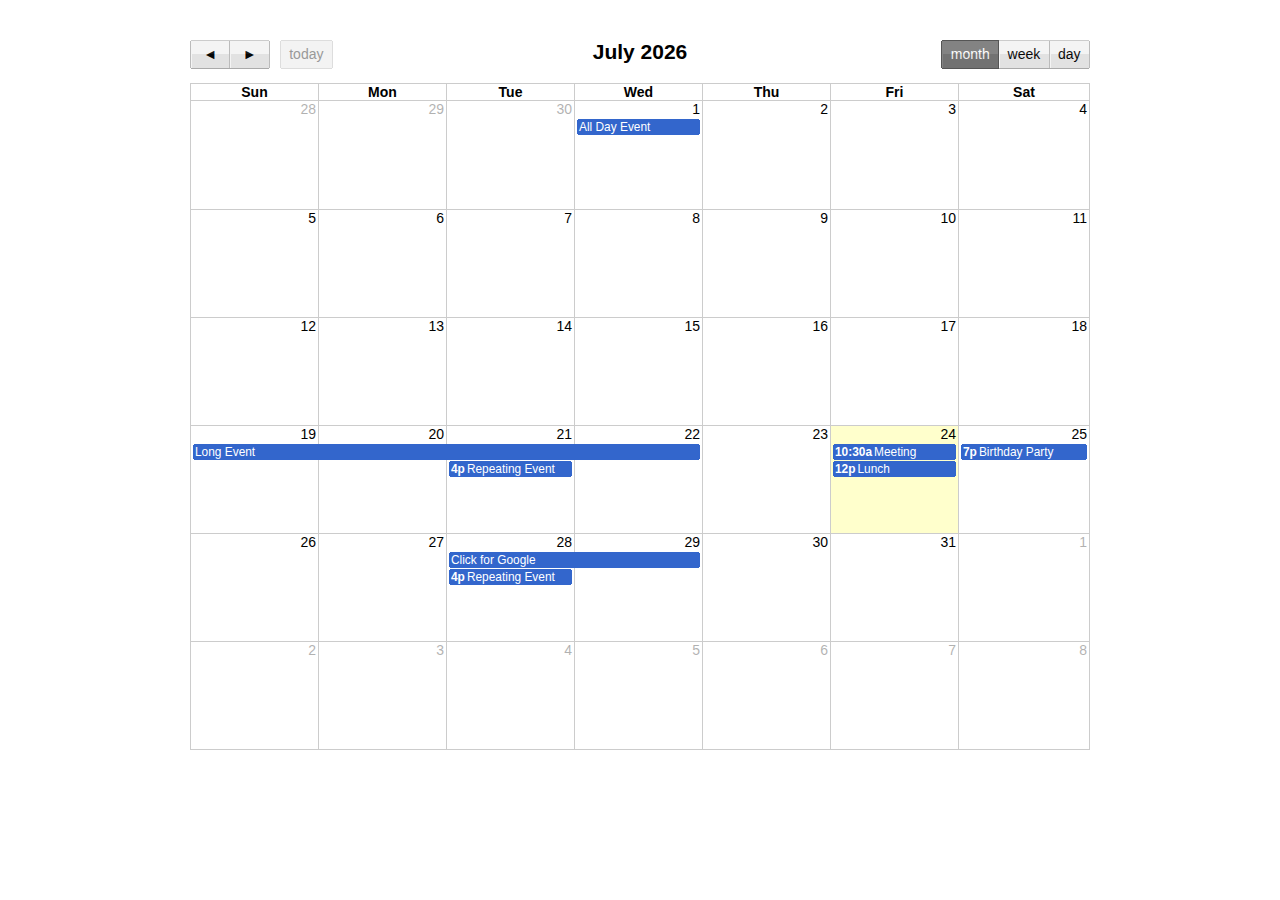
<file: lib/fullcalendar-1.5.3/demos/agenda-views.html>
<!DOCTYPE html PUBLIC "-//W3C//DTD XHTML 1.0 Strict//EN" "http://www.w3.org/TR/xhtml1/DTD/xhtml1-strict.dtd">
<html>
<head>
<link rel='stylesheet' type='text/css' href='../fullcalendar/fullcalendar.css' />
<link rel='stylesheet' type='text/css' href='../fullcalendar/fullcalendar.print.css' media='print' />
<script type='text/javascript' src='../jquery/jquery-1.7.1.min.js'></script>
<script type='text/javascript' src='../jquery/jquery-ui-1.8.17.custom.min.js'></script>
<script type='text/javascript' src='../fullcalendar/fullcalendar.min.js'></script>
<script type='text/javascript'>

	$(document).ready(function() {
	
		var date = new Date();
		var d = date.getDate();
		var m = date.getMonth();
		var y = date.getFullYear();
		
		$('#calendar').fullCalendar({
			header: {
				left: 'prev,next today',
				center: 'title',
				right: 'month,agendaWeek,agendaDay'
			},
			editable: true,
			events: [
				{
					title: 'All Day Event',
					start: new Date(y, m, 1)
				},
				{
					title: 'Long Event',
					start: new Date(y, m, d-5),
					end: new Date(y, m, d-2)
				},
				{
					id: 999,
					title: 'Repeating Event',
					start: new Date(y, m, d-3, 16, 0),
					allDay: false
				},
				{
					id: 999,
					title: 'Repeating Event',
					start: new Date(y, m, d+4, 16, 0),
					allDay: false
				},
				{
					title: 'Meeting',
					start: new Date(y, m, d, 10, 30),
					allDay: false
				},
				{
					title: 'Lunch',
					start: new Date(y, m, d, 12, 0),
					end: new Date(y, m, d, 14, 0),
					allDay: false
				},
				{
					title: 'Birthday Party',
					start: new Date(y, m, d+1, 19, 0),
					end: new Date(y, m, d+1, 22, 30),
					allDay: false
				},
				{
					title: 'Click for Google',
					start: new Date(y, m, 28),
					end: new Date(y, m, 29),
					url: 'http://google.com/'
				}
			]
		});
		
	});

</script>
<style type='text/css'>

	body {
		margin-top: 40px;
		text-align: center;
		font-size: 14px;
		font-family: "Lucida Grande",Helvetica,Arial,Verdana,sans-serif;
		}

	#calendar {
		width: 900px;
		margin: 0 auto;
		}

</style>
</head>
<body>
<div id='calendar'></div>
</body>
</html>
</file>
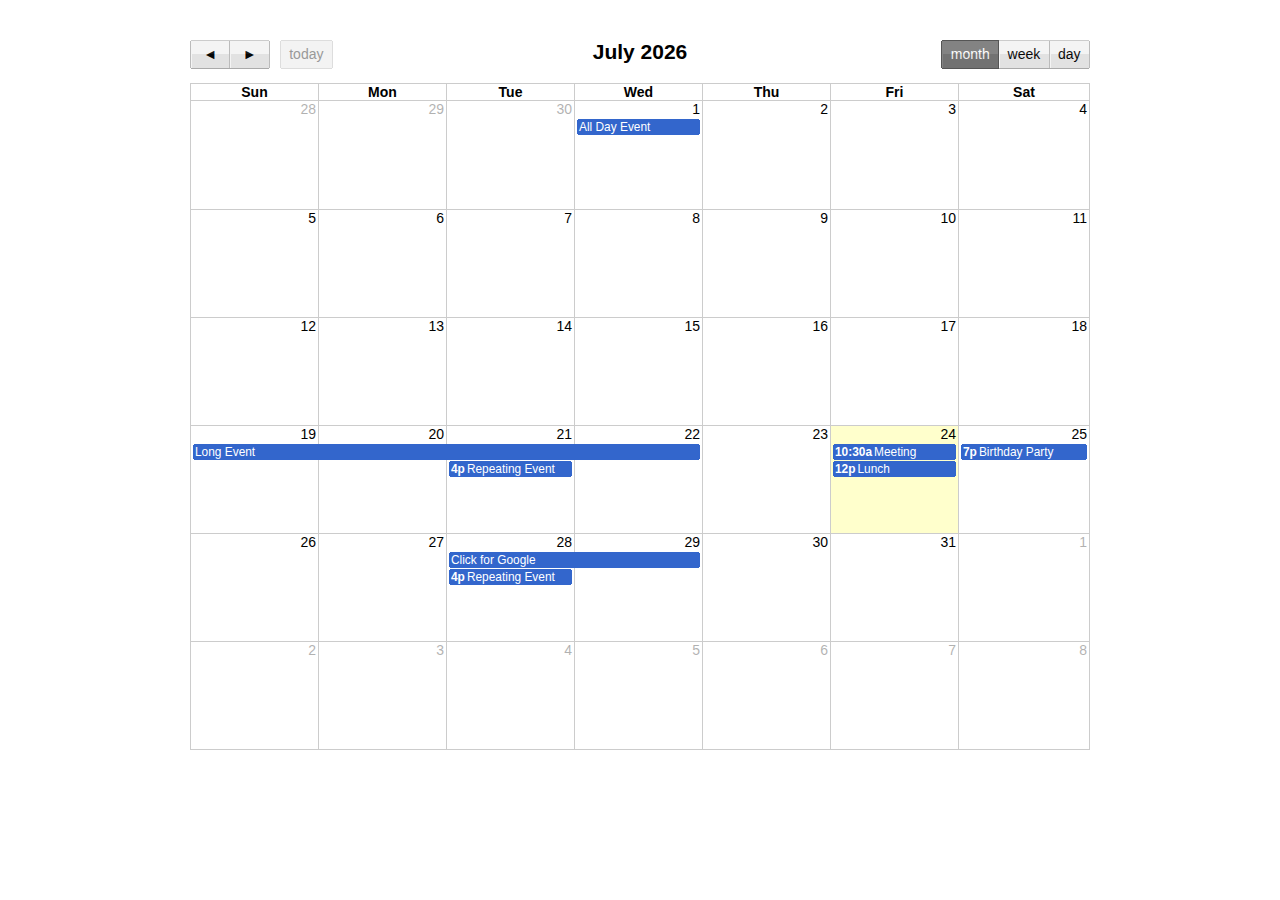
<file: lib/fullcalendar-1.5.3/demos/basic-views.html>
<!DOCTYPE html PUBLIC "-//W3C//DTD XHTML 1.0 Strict//EN" "http://www.w3.org/TR/xhtml1/DTD/xhtml1-strict.dtd">
<html>
<head>
<link rel='stylesheet' type='text/css' href='../fullcalendar/fullcalendar.css' />
<link rel='stylesheet' type='text/css' href='../fullcalendar/fullcalendar.print.css' media='print' />
<script type='text/javascript' src='../jquery/jquery-1.7.1.min.js'></script>
<script type='text/javascript' src='../jquery/jquery-ui-1.8.17.custom.min.js'></script>
<script type='text/javascript' src='../fullcalendar/fullcalendar.min.js'></script>
<script type='text/javascript'>

	$(document).ready(function() {
	
		var date = new Date();
		var d = date.getDate();
		var m = date.getMonth();
		var y = date.getFullYear();
		
		$('#calendar').fullCalendar({
			header: {
				left: 'prev,next today',
				center: 'title',
				right: 'month,basicWeek,basicDay'
			},
			editable: true,
			events: [
				{
					title: 'All Day Event',
					start: new Date(y, m, 1)
				},
				{
					title: 'Long Event',
					start: new Date(y, m, d-5),
					end: new Date(y, m, d-2)
				},
				{
					id: 999,
					title: 'Repeating Event',
					start: new Date(y, m, d-3, 16, 0),
					allDay: false
				},
				{
					id: 999,
					title: 'Repeating Event',
					start: new Date(y, m, d+4, 16, 0),
					allDay: false
				},
				{
					title: 'Meeting',
					start: new Date(y, m, d, 10, 30),
					allDay: false
				},
				{
					title: 'Lunch',
					start: new Date(y, m, d, 12, 0),
					end: new Date(y, m, d, 14, 0),
					allDay: false
				},
				{
					title: 'Birthday Party',
					start: new Date(y, m, d+1, 19, 0),
					end: new Date(y, m, d+1, 22, 30),
					allDay: false
				},
				{
					title: 'Click for Google',
					start: new Date(y, m, 28),
					end: new Date(y, m, 29),
					url: 'http://google.com/'
				}
			]
		});
		
	});

</script>
<style type='text/css'>

	body {
		margin-top: 40px;
		text-align: center;
		font-size: 14px;
		font-family: "Lucida Grande",Helvetica,Arial,Verdana,sans-serif;
		}

	#calendar {
		width: 900px;
		margin: 0 auto;
		}

</style>
</head>
<body>
<div id='calendar'></div>
</body>
</html>
</file>
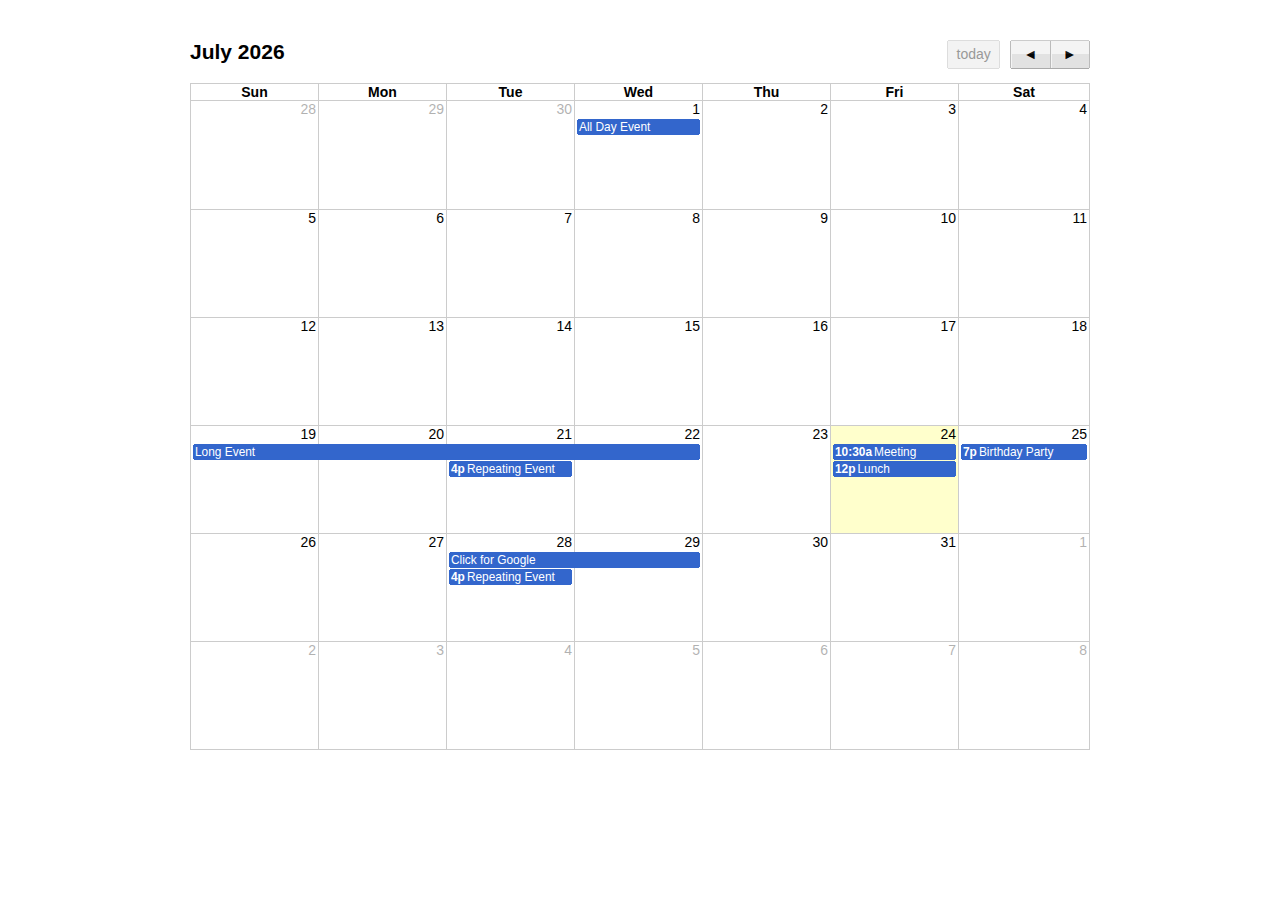
<file: lib/fullcalendar-1.5.3/demos/default.html>
<!DOCTYPE html PUBLIC "-//W3C//DTD XHTML 1.0 Strict//EN" "http://www.w3.org/TR/xhtml1/DTD/xhtml1-strict.dtd">
<html>
<head>
<link rel='stylesheet' type='text/css' href='../fullcalendar/fullcalendar.css' />
<link rel='stylesheet' type='text/css' href='../fullcalendar/fullcalendar.print.css' media='print' />
<script type='text/javascript' src='../jquery/jquery-1.7.1.min.js'></script>
<script type='text/javascript' src='../jquery/jquery-ui-1.8.17.custom.min.js'></script>
<script type='text/javascript' src='../fullcalendar/fullcalendar.min.js'></script>
<script type='text/javascript'>

	$(document).ready(function() {
	
		var date = new Date();
		var d = date.getDate();
		var m = date.getMonth();
		var y = date.getFullYear();
		
		$('#calendar').fullCalendar({
			editable: true,
			events: [
				{
					title: 'All Day Event',
					start: new Date(y, m, 1)
				},
				{
					title: 'Long Event',
					start: new Date(y, m, d-5),
					end: new Date(y, m, d-2)
				},
				{
					id: 999,
					title: 'Repeating Event',
					start: new Date(y, m, d-3, 16, 0),
					allDay: false
				},
				{
					id: 999,
					title: 'Repeating Event',
					start: new Date(y, m, d+4, 16, 0),
					allDay: false
				},
				{
					title: 'Meeting',
					start: new Date(y, m, d, 10, 30),
					allDay: false
				},
				{
					title: 'Lunch',
					start: new Date(y, m, d, 12, 0),
					end: new Date(y, m, d, 14, 0),
					allDay: false
				},
				{
					title: 'Birthday Party',
					start: new Date(y, m, d+1, 19, 0),
					end: new Date(y, m, d+1, 22, 30),
					allDay: false
				},
				{
					title: 'Click for Google',
					start: new Date(y, m, 28),
					end: new Date(y, m, 29),
					url: 'http://google.com/'
				}
			]
		});
		
	});

</script>
<style type='text/css'>

	body {
		margin-top: 40px;
		text-align: center;
		font-size: 14px;
		font-family: "Lucida Grande",Helvetica,Arial,Verdana,sans-serif;
		}

	#calendar {
		width: 900px;
		margin: 0 auto;
		}

</style>
</head>
<body>
<div id='calendar'></div>
</body>
</html>
</file>
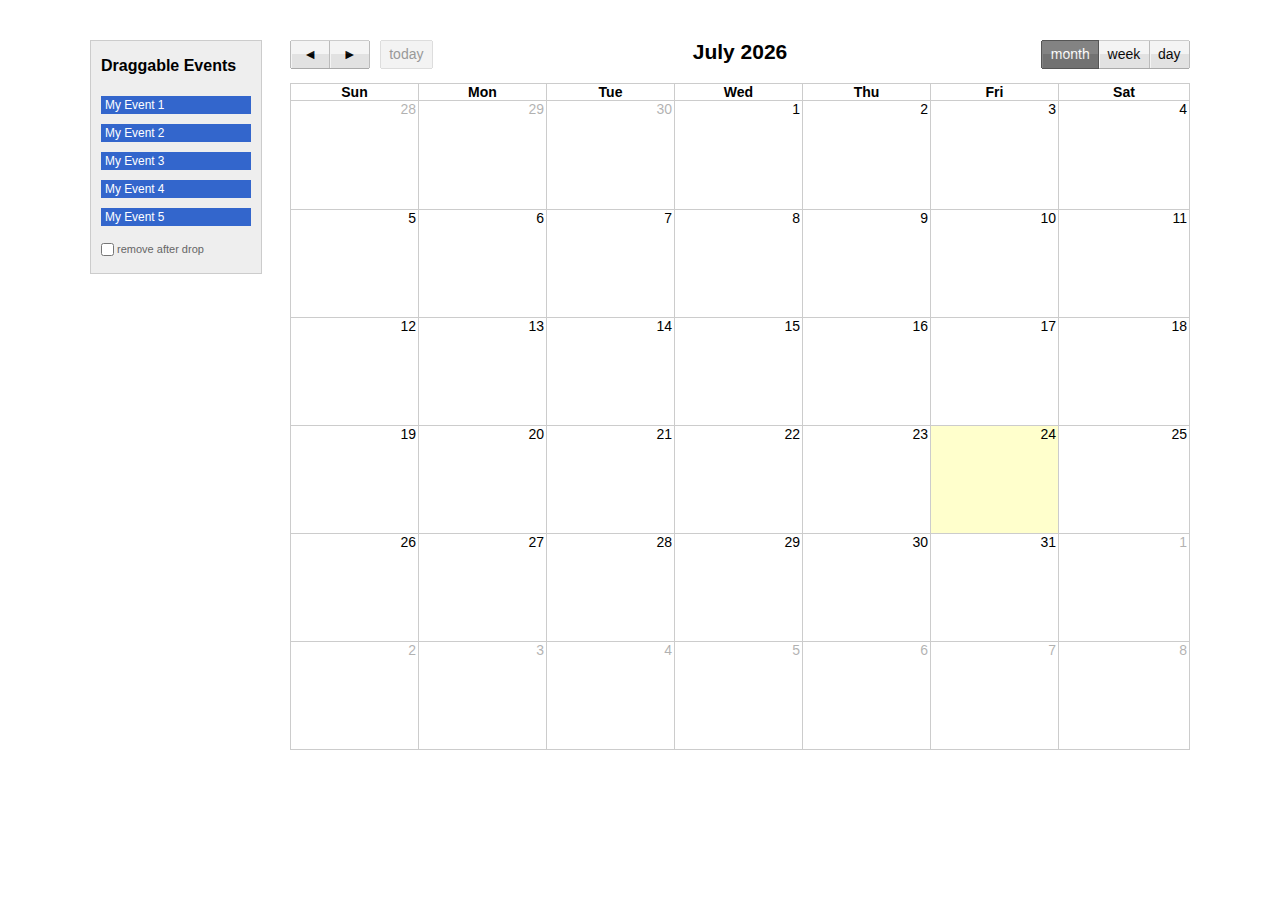
<file: lib/fullcalendar-1.5.3/demos/external-dragging.html>
<!DOCTYPE html PUBLIC "-//W3C//DTD XHTML 1.0 Strict//EN" "http://www.w3.org/TR/xhtml1/DTD/xhtml1-strict.dtd">
<html>
<head>
<link rel='stylesheet' type='text/css' href='../fullcalendar/fullcalendar.css' />
<link rel='stylesheet' type='text/css' href='../fullcalendar/fullcalendar.print.css' media='print' />
<script type='text/javascript' src='../jquery/jquery-1.7.1.min.js'></script>
<script type='text/javascript' src='../jquery/jquery-ui-1.8.17.custom.min.js'></script>
<script type='text/javascript' src='../fullcalendar/fullcalendar.min.js'></script>
<script type='text/javascript'>

	$(document).ready(function() {
	
	
		/* initialize the external events
		-----------------------------------------------------------------*/
	
		$('#external-events div.external-event').each(function() {
		
			// create an Event Object (http://arshaw.com/fullcalendar/docs/event_data/Event_Object/)
			// it doesn't need to have a start or end
			var eventObject = {
				title: $.trim($(this).text()) // use the element's text as the event title
			};
			
			// store the Event Object in the DOM element so we can get to it later
			$(this).data('eventObject', eventObject);
			
			// make the event draggable using jQuery UI
			$(this).draggable({
				zIndex: 999,
				revert: true,      // will cause the event to go back to its
				revertDuration: 0  //  original position after the drag
			});
			
		});
	
	
		/* initialize the calendar
		-----------------------------------------------------------------*/
		
		$('#calendar').fullCalendar({
			header: {
				left: 'prev,next today',
				center: 'title',
				right: 'month,agendaWeek,agendaDay'
			},
			editable: true,
			droppable: true, // this allows things to be dropped onto the calendar !!!
			drop: function(date, allDay) { // this function is called when something is dropped
			
				// retrieve the dropped element's stored Event Object
				var originalEventObject = $(this).data('eventObject');
				
				// we need to copy it, so that multiple events don't have a reference to the same object
				var copiedEventObject = $.extend({}, originalEventObject);
				
				// assign it the date that was reported
				copiedEventObject.start = date;
				copiedEventObject.allDay = allDay;
				
				// render the event on the calendar
				// the last `true` argument determines if the event "sticks" (http://arshaw.com/fullcalendar/docs/event_rendering/renderEvent/)
				$('#calendar').fullCalendar('renderEvent', copiedEventObject, true);
				
				// is the "remove after drop" checkbox checked?
				if ($('#drop-remove').is(':checked')) {
					// if so, remove the element from the "Draggable Events" list
					$(this).remove();
				}
				
			}
		});
		
		
	});

</script>
<style type='text/css'>

	body {
		margin-top: 40px;
		text-align: center;
		font-size: 14px;
		font-family: "Lucida Grande",Helvetica,Arial,Verdana,sans-serif;
		}
		
	#wrap {
		width: 1100px;
		margin: 0 auto;
		}
		
	#external-events {
		float: left;
		width: 150px;
		padding: 0 10px;
		border: 1px solid #ccc;
		background: #eee;
		text-align: left;
		}
		
	#external-events h4 {
		font-size: 16px;
		margin-top: 0;
		padding-top: 1em;
		}
		
	.external-event { /* try to mimick the look of a real event */
		margin: 10px 0;
		padding: 2px 4px;
		background: #3366CC;
		color: #fff;
		font-size: .85em;
		cursor: pointer;
		}
		
	#external-events p {
		margin: 1.5em 0;
		font-size: 11px;
		color: #666;
		}
		
	#external-events p input {
		margin: 0;
		vertical-align: middle;
		}

	#calendar {
		float: right;
		width: 900px;
		}

</style>
</head>
<body>
<div id='wrap'>

<div id='external-events'>
<h4>Draggable Events</h4>
<div class='external-event'>My Event 1</div>
<div class='external-event'>My Event 2</div>
<div class='external-event'>My Event 3</div>
<div class='external-event'>My Event 4</div>
<div class='external-event'>My Event 5</div>
<p>
<input type='checkbox' id='drop-remove' /> <label for='drop-remove'>remove after drop</label>
</p>
</div>

<div id='calendar'></div>

<div style='clear:both'></div>
</div>
</body>
</html>
</file>
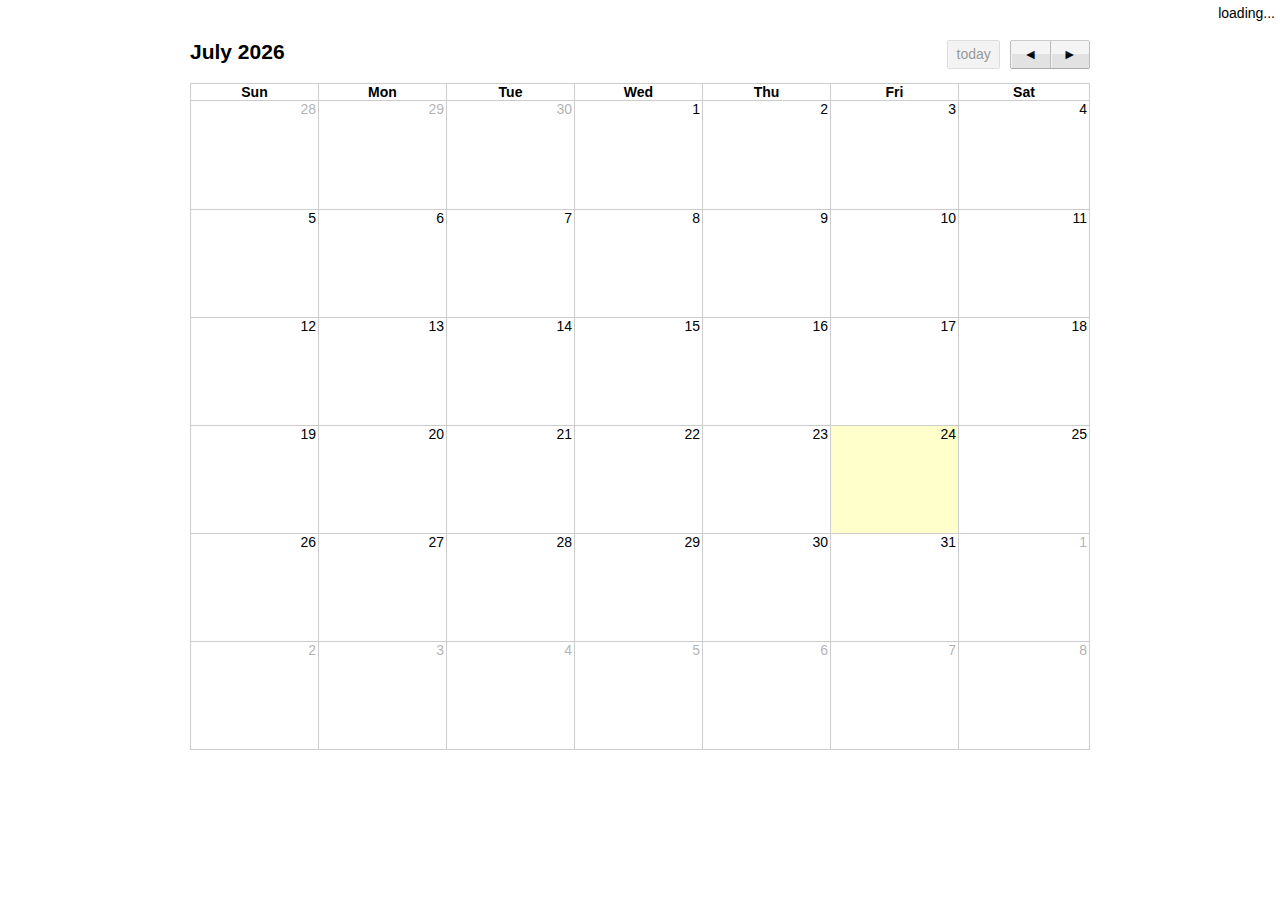
<file: lib/fullcalendar-1.5.3/demos/gcal.html>
<!DOCTYPE html PUBLIC "-//W3C//DTD XHTML 1.0 Strict//EN" "http://www.w3.org/TR/xhtml1/DTD/xhtml1-strict.dtd">
<html>
<head>
<link rel='stylesheet' type='text/css' href='../fullcalendar/fullcalendar.css' />
<link rel='stylesheet' type='text/css' href='../fullcalendar/fullcalendar.print.css' media='print' />
<script type='text/javascript' src='../jquery/jquery-1.7.1.min.js'></script>
<script type='text/javascript' src='../jquery/jquery-ui-1.8.17.custom.min.js'></script>
<script type='text/javascript' src='../fullcalendar/fullcalendar.min.js'></script>
<script type='text/javascript' src='../fullcalendar/gcal.js'></script>
<script type='text/javascript'>

	$(document).ready(function() {
	
		$('#calendar').fullCalendar({
		
			// US Holidays
			events: 'http://www.google.com/calendar/feeds/usa__en%40holiday.calendar.google.com/public/basic',
			
			eventClick: function(event) {
				// opens events in a popup window
				window.open(event.url, 'gcalevent', 'width=700,height=600');
				return false;
			},
			
			loading: function(bool) {
				if (bool) {
					$('#loading').show();
				}else{
					$('#loading').hide();
				}
			}
			
		});
		
	});

</script>
<style type='text/css'>

	body {
		margin-top: 40px;
		text-align: center;
		font-size: 14px;
		font-family: "Lucida Grande",Helvetica,Arial,Verdana,sans-serif;
		}
		
	#loading {
		position: absolute;
		top: 5px;
		right: 5px;
		}

	#calendar {
		width: 900px;
		margin: 0 auto;
		}

</style>
</head>
<body>
<div id='loading' style='display:none'>loading...</div>
<div id='calendar'></div>
</body>
</html>
</file>
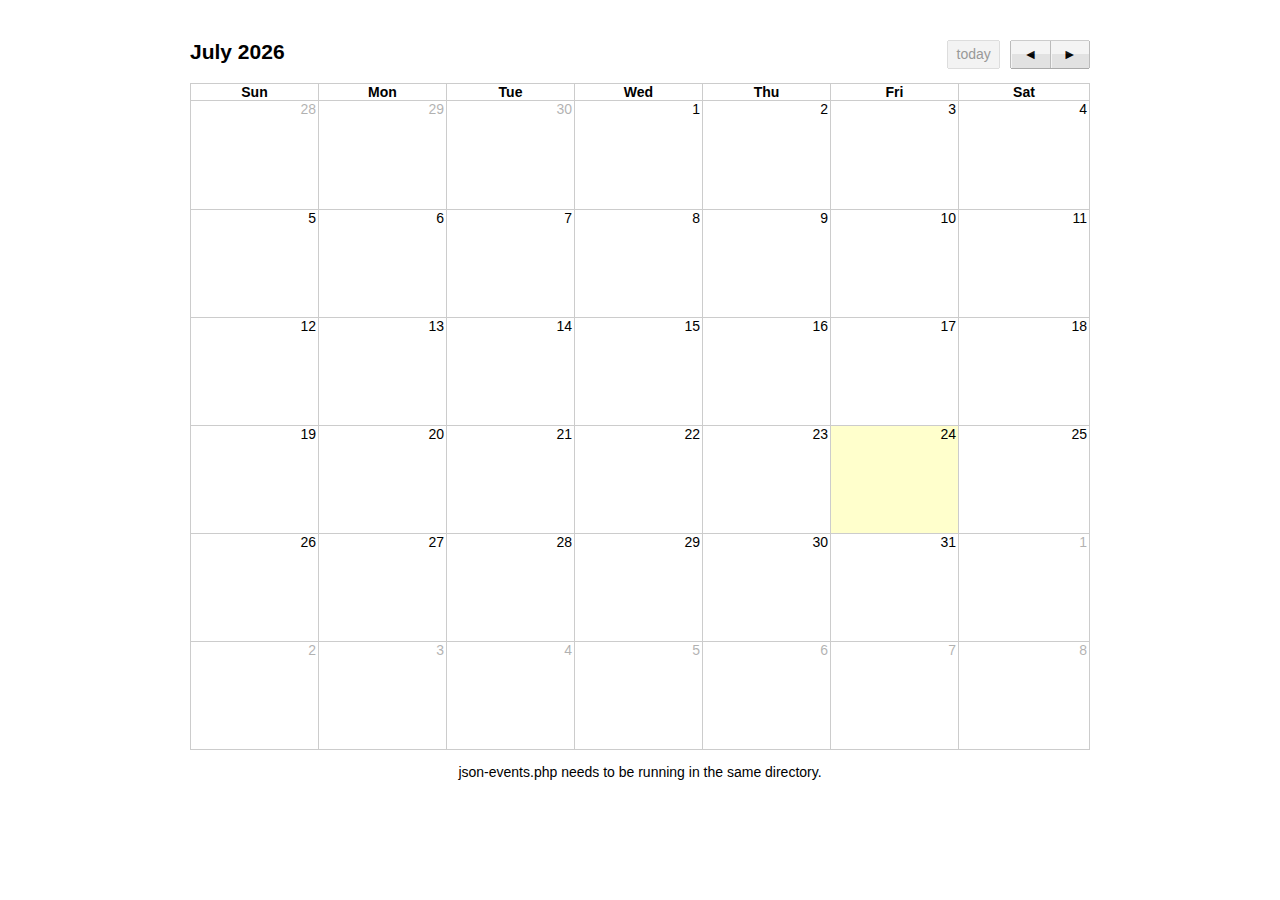
<file: lib/fullcalendar-1.5.3/demos/json.html>
<!DOCTYPE html PUBLIC "-//W3C//DTD XHTML 1.0 Strict//EN" "http://www.w3.org/TR/xhtml1/DTD/xhtml1-strict.dtd">
<html>
<head>
<link rel='stylesheet' type='text/css' href='../fullcalendar/fullcalendar.css' />
<link rel='stylesheet' type='text/css' href='../fullcalendar/fullcalendar.print.css' media='print' />
<script type='text/javascript' src='../jquery/jquery-1.7.1.min.js'></script>
<script type='text/javascript' src='../jquery/jquery-ui-1.8.17.custom.min.js'></script>
<script type='text/javascript' src='../fullcalendar/fullcalendar.min.js'></script>
<script type='text/javascript'>

	$(document).ready(function() {
	
		$('#calendar').fullCalendar({
		
			editable: true,
			
			events: "json-events.php",
			
			eventDrop: function(event, delta) {
				alert(event.title + ' was moved ' + delta + ' days\n' +
					'(should probably update your database)');
			},
			
			loading: function(bool) {
				if (bool) $('#loading').show();
				else $('#loading').hide();
			}
			
		});
		
	});

</script>
<style type='text/css'>

	body {
		margin-top: 40px;
		text-align: center;
		font-size: 14px;
		font-family: "Lucida Grande",Helvetica,Arial,Verdana,sans-serif;
		}
		
	#loading {
		position: absolute;
		top: 5px;
		right: 5px;
		}

	#calendar {
		width: 900px;
		margin: 0 auto;
		}

</style>
</head>
<body>
<div id='loading' style='display:none'>loading...</div>
<div id='calendar'></div>
<p>json-events.php needs to be running in the same directory.</p>
</body>
</html>
</file>
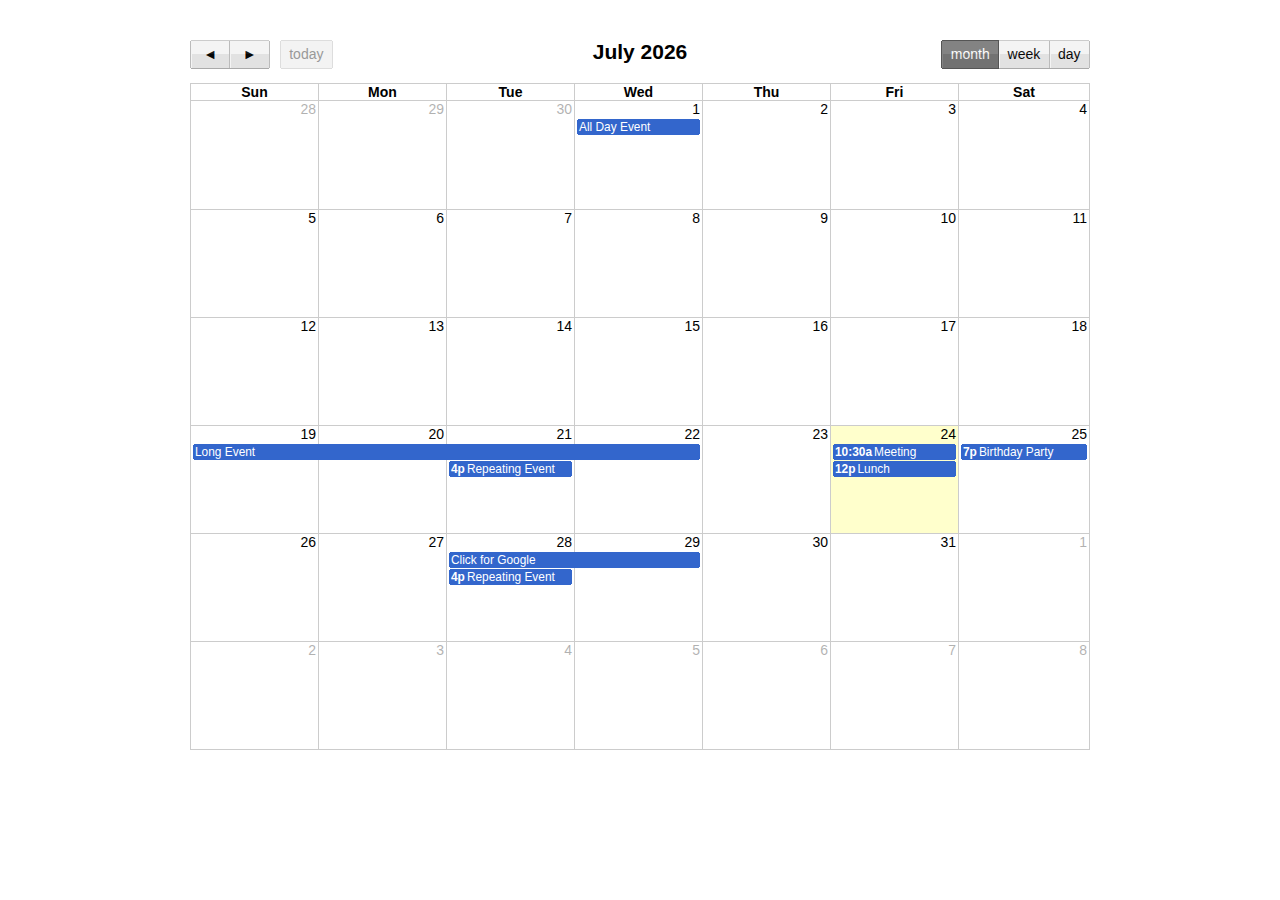
<file: lib/fullcalendar-1.5.3/demos/selectable.html>
<!DOCTYPE html PUBLIC "-//W3C//DTD XHTML 1.0 Strict//EN" "http://www.w3.org/TR/xhtml1/DTD/xhtml1-strict.dtd">
<html>
<head>
<link rel='stylesheet' type='text/css' href='../fullcalendar/fullcalendar.css' />
<link rel='stylesheet' type='text/css' href='../fullcalendar/fullcalendar.print.css' media='print' />
<script type='text/javascript' src='../jquery/jquery-1.7.1.min.js'></script>
<script type='text/javascript' src='../jquery/jquery-ui-1.8.17.custom.min.js'></script>
<script type='text/javascript' src='../fullcalendar/fullcalendar.min.js'></script>
<script type='text/javascript'>

	$(document).ready(function() {
	
		var date = new Date();
		var d = date.getDate();
		var m = date.getMonth();
		var y = date.getFullYear();
		
		var calendar = $('#calendar').fullCalendar({
			header: {
				left: 'prev,next today',
				center: 'title',
				right: 'month,agendaWeek,agendaDay'
			},
			selectable: true,
			selectHelper: true,
			select: function(start, end, allDay) {
				var title = prompt('Event Title:');
				if (title) {
					calendar.fullCalendar('renderEvent',
						{
							title: title,
							start: start,
							end: end,
							allDay: allDay
						},
						true // make the event "stick"
					);
				}
				calendar.fullCalendar('unselect');
			},
			editable: true,
			events: [
				{
					title: 'All Day Event',
					start: new Date(y, m, 1)
				},
				{
					title: 'Long Event',
					start: new Date(y, m, d-5),
					end: new Date(y, m, d-2)
				},
				{
					id: 999,
					title: 'Repeating Event',
					start: new Date(y, m, d-3, 16, 0),
					allDay: false
				},
				{
					id: 999,
					title: 'Repeating Event',
					start: new Date(y, m, d+4, 16, 0),
					allDay: false
				},
				{
					title: 'Meeting',
					start: new Date(y, m, d, 10, 30),
					allDay: false
				},
				{
					title: 'Lunch',
					start: new Date(y, m, d, 12, 0),
					end: new Date(y, m, d, 14, 0),
					allDay: false
				},
				{
					title: 'Birthday Party',
					start: new Date(y, m, d+1, 19, 0),
					end: new Date(y, m, d+1, 22, 30),
					allDay: false
				},
				{
					title: 'Click for Google',
					start: new Date(y, m, 28),
					end: new Date(y, m, 29),
					url: 'http://google.com/'
				}
			]
		});
		
	});

</script>
<style type='text/css'>

	body {
		margin-top: 40px;
		text-align: center;
		font-size: 14px;
		font-family: "Lucida Grande",Helvetica,Arial,Verdana,sans-serif;
		}

	#calendar {
		width: 900px;
		margin: 0 auto;
		}

</style>
</head>
<body>
<div id='calendar'></div>
</body>
</html>
</file>
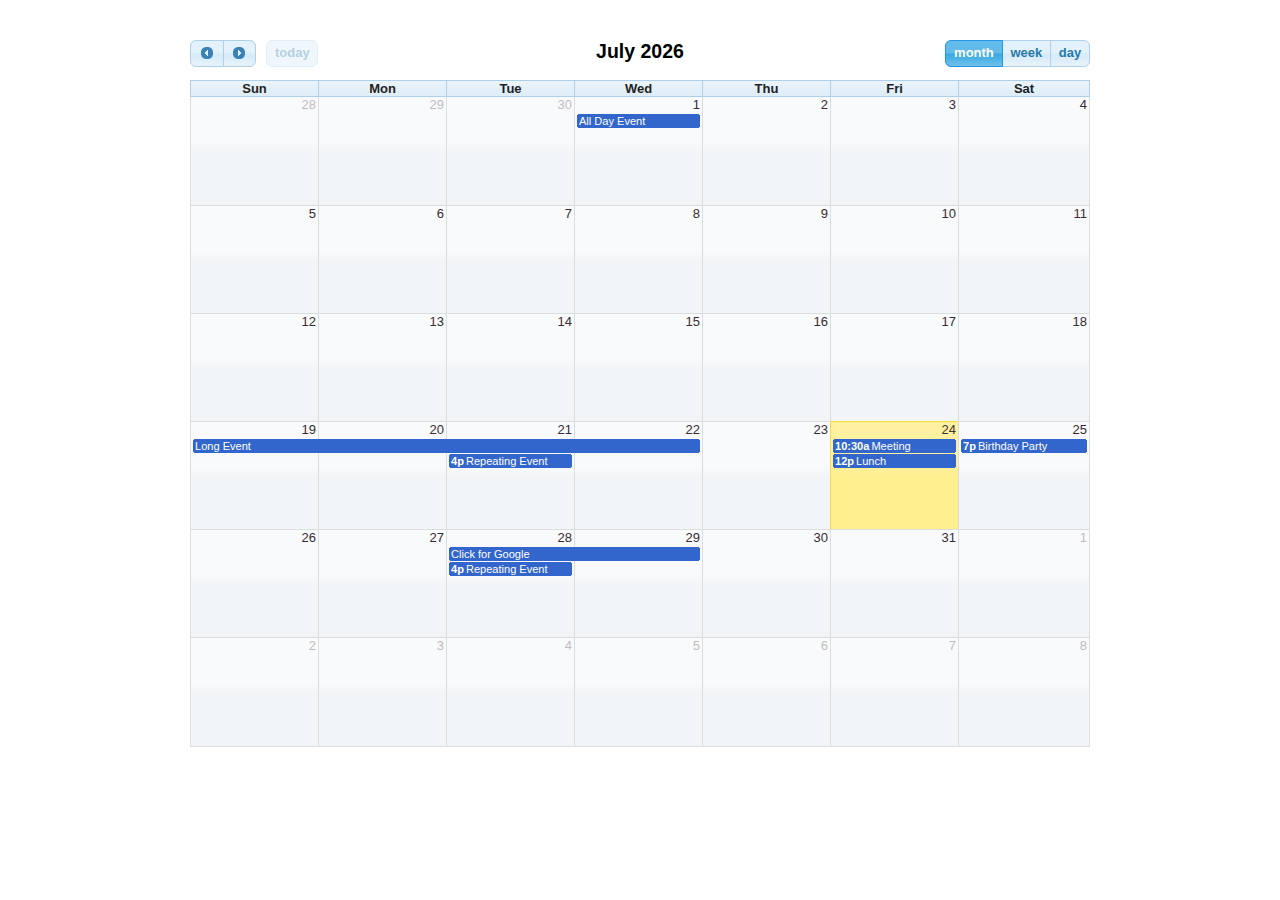
<file: lib/fullcalendar-1.5.3/demos/theme.html>
<!DOCTYPE html PUBLIC "-//W3C//DTD XHTML 1.0 Strict//EN" "http://www.w3.org/TR/xhtml1/DTD/xhtml1-strict.dtd">
<html>
<head>
<link rel='stylesheet' type='text/css' href='cupertino/theme.css' />
<link rel='stylesheet' type='text/css' href='../fullcalendar/fullcalendar.css' />
<link rel='stylesheet' type='text/css' href='../fullcalendar/fullcalendar.print.css' media='print' />
<script type='text/javascript' src='../jquery/jquery-1.7.1.min.js'></script>
<script type='text/javascript' src='../jquery/jquery-ui-1.8.17.custom.min.js'></script>
<script type='text/javascript' src='../fullcalendar/fullcalendar.min.js'></script>
<script type='text/javascript'>

	$(document).ready(function() {
	
		var date = new Date();
		var d = date.getDate();
		var m = date.getMonth();
		var y = date.getFullYear();
		
		$('#calendar').fullCalendar({
			theme: true,
			header: {
				left: 'prev,next today',
				center: 'title',
				right: 'month,agendaWeek,agendaDay'
			},
			editable: true,
			events: [
				{
					title: 'All Day Event',
					start: new Date(y, m, 1)
				},
				{
					title: 'Long Event',
					start: new Date(y, m, d-5),
					end: new Date(y, m, d-2)
				},
				{
					id: 999,
					title: 'Repeating Event',
					start: new Date(y, m, d-3, 16, 0),
					allDay: false
				},
				{
					id: 999,
					title: 'Repeating Event',
					start: new Date(y, m, d+4, 16, 0),
					allDay: false
				},
				{
					title: 'Meeting',
					start: new Date(y, m, d, 10, 30),
					allDay: false
				},
				{
					title: 'Lunch',
					start: new Date(y, m, d, 12, 0),
					end: new Date(y, m, d, 14, 0),
					allDay: false
				},
				{
					title: 'Birthday Party',
					start: new Date(y, m, d+1, 19, 0),
					end: new Date(y, m, d+1, 22, 30),
					allDay: false
				},
				{
					title: 'Click for Google',
					start: new Date(y, m, 28),
					end: new Date(y, m, 29),
					url: 'http://google.com/'
				}
			]
		});
		
	});

</script>
<style type='text/css'>

	body {
		margin-top: 40px;
		text-align: center;
		font-size: 13px;
		font-family: "Lucida Grande",Helvetica,Arial,Verdana,sans-serif;
		}

	#calendar {
		width: 900px;
		margin: 0 auto;
		}

</style>
</head>
<body>
<div id='calendar'></div>
</body>
</html>
</file>
<file: css/style.css>
/* GLOBAL STYLES
-------------------------------------------------- */
/* Padding below the footer and lighter body text */
html, body {
	width: 100%;
  	height: 100%;
  	overflow: hidden;
  	color: #5a5a5a;
  	font-family: "Microsoft Yahei","微软雅黑", "Pinghei";
  	letter-spacing: normal;
  	background: #fff;
  	-webkit-font-smoothing: antialiased;
}

/*body {
	background: #fff url(../images/bg.jpg) no-repeat !important;
	background-size: cover !important;
}*/

.login {
	background: #182350 url(../images/world.png) no-repeat right center;
    background: url(../images/world.png) no-repeat right center, -moz-linear-gradient(45deg,#182350 0,#026F96 100%);
    background: url(../images/world.png) no-repeat right center, -webkit-gradient(linear,left bottom,right top,color-stop(0%,#182350),color-stop(100%,#026F96));
    background: url(../images/world.png) no-repeat right center, -webkit-linear-gradient(45deg,#182350 0,#026F96 100%);
    background: url(../images/world.png) no-repeat right center, -o-linear-gradient(45deg,#182350 0,#026F96 100%);
    background: url(../images/world.png) no-repeat right center, -ms-linear-gradient(45deg,#182350 0,#026F96 100%);
    background: url(../images/world.png) no-repeat right center, linear-gradient(45deg,#182350 0,#026F96 100%);
}

.login .navbar-logo {
	min-height: 92px;
	background: url(../images/dzj.png) no-repeat 16px center;
	background-size: auto 92px;
}

.img-left {
	text-align: right;
}

.img-right {
	text-align: left;
}

.img-left > img,
.img-right > img {
	max-width: 60%;
	-webkit-transition:-webkit-transform .3s ease;
  	-moz-transition:-moz-transform .3s ease;
  	-ms-transition:-ms-transform .3s ease;
  	transition:transform .3s ease;
}

.img-left > img:hover,
.img-right > img:hover {
	-webkit-transform:scale(1.1);
  	-moz-transform:scale(1.1);
  	-ms-transform:scale(1.1);
  	transform:scale(1.1)
}

.sys-title {
	font-size: 48px;
	color: #fff;
	line-height: 96px;
}

.input-group-addon {
	background-color: transparent;
	color: #fff;
}

input:-webkit-autofill, 
textarea:-webkit-autofill, 
select:-webkit-autofill {
	background-color: #B2E0F8 !important;
}

a {
  	outline: 0;
}

.col-md-0 {
	width: 0;
}

.high-light {
	color: #7BCB89;
}

.nomarl {
	color: #C0C7CF;
}

.select {
	background-color: #7BCB89 !important;
}

.full-height {
	height: 100%;
}

.hide {
	display: none;
}

.clear-padding-left {
	padding-left: 0;
}

.clear-padding-right {
	padding-right: 0;
}

.loading-light{
  background: #fff url(../images/loading.gif?v=3.01) no-repeat center center !important;
  background-size:30px 30px;
  z-index: -1;
  position: inherit !important;
  min-height: 45px !important;
}

.loading-dark{
  background: #F5F6F8 url(../images/loading.gif?v=3.01) no-repeat center center !important;
  background-size:30px 30px;
  z-index: -1;
  position: inherit !important;
  min-height: 45px !important;
}

.login-form .btn-primary {
	border: 0;
	color: #fff;
	border-radius: 200px !important;
	outline: 0;
	padding: 7px 24px;
}

.login-form .btn-primary:hover,
.login-form .btn-primary:focus,
.login-form .btn-primary:active,
.login-form .btn-primary.active {
	border: 0;
}

.login-form input {
	border-radius: 0 200px 200px 0;
}

.login-form .input-group-addon {
	border-radius: 200px 0 0 200px;
}

#detial-map {
	height: 320px;
	background-color: #fff;
}

#detial-info {
	padding: 0;
	margin-bottom: 20px;
}
.info {
	vertical-align: middle;
	margin-top: 20px;
}

.info > p {
	background-color: #fff;
	margin: auto;
    font-size: 18px;
    line-height: 64px;
    padding-left: 12px;
    padding-right: 12px;
}

.info > p > strong {
	color: #5a5a5a;
}

.right {
	padding: 0 !important;
}

.right .mCSB_scrollTools .mCSB_draggerContainer {
	margin-right: -34px !important;
}

.left .mCSB_scrollTools .mCSB_draggerContainer {
	margin-right: -12px !important;
}

.sub-title {
	color: #7BCB89;
	border-left: 4px solid #7BCB89;
	font-size: 18px;
	padding-left: 12px;
}

.dropdown-menu {
	margin-top: 20px !important;
}

#piechart {
	width: 100%;
}

#table {
	width: 100%;
	background: #fff;
	padding: 0 15px;
}

#table .mCSB_scrollTools .mCSB_draggerContainer {
    margin-right: -4px !important;
}

.typeswitch {
	position: absolute;
	left: 24px;
	top: 130px;
	z-index: 9999;
}

.total-num {
	position: absolute;
	left: 20%;
	bottom: 5px;
	font-size: 15px;
	font-weight: bold;
	color: #fff;
}


/* CUSTOMIZE THE NAVBAR
-------------------------------------------------- */
.navbar-title {
	display:inline-table;
	vertical-align:middle;
	text-align: center;
}
.navbar-title > .navbar-brand-text {
	display: block;
	color: #7BCB89;
	font-size: 28px;
	line-height: 28px;
}

.navbar-title > .navbar-brand-subtext {
	font-size:16px;
	font-weight:normal;
	line-height:24px;
	color: #fff;
}

.navbar-dark {
	/*background: #1C1F28 url(../images/bs-docs-masthead-pattern.png) repeat-x;*/
	background: #182350 url(../images/bs-docs-masthead-pattern.png) repeat-x;
    background: url(../images/bs-docs-masthead-pattern.png) repeat-x, -moz-linear-gradient(45deg,#182350 0,#026F96 100%);
    background: url(../images/bs-docs-masthead-pattern.png) repeat-x, -webkit-gradient(linear,left bottom,right top,color-stop(0%,#182350),color-stop(100%,#026F96));
    background: url(../images/bs-docs-masthead-pattern.png) repeat-x, -webkit-linear-gradient(45deg,#182350 0,#026F96 100%);
    background: url(../images/bs-docs-masthead-pattern.png) repeat-x, -o-linear-gradient(45deg,#182350 0,#026F96 100%);
    background: url(../images/bs-docs-masthead-pattern.png) repeat-x, -ms-linear-gradient(45deg,#182350 0,#026F96 100%);
    background: url(../images/bs-docs-masthead-pattern.png) repeat-x, linear-gradient(45deg,#182350 0,#026F96 100%);
	padding-left: 32px;
	padding-right: 12px;
	color: #FFFFFF;
}

.navbar-dark .navbar-brand > img {
	display: inline-block;
}

.navbar-dark .navbar-header {
	margin-top: 10px;
}

.navbar-dark .nav > li {
	margin: 18px 16px;
}

.navbar-dark .nav > li > a {
	padding: 15px 0;
	font-size: 16px;
	line-height: 36px;
	color: #fff;
	border-bottom: 2px solid transparent;
	-webkit-transition:all .4s ease-out;
  	-moz-transition:all .4s ease-out;
  	-ms-transition:all .4s ease-out;
  	-o-transition:all .4s ease-out;
  	transition:all .4s ease-out;
}

.navbar-dark .nav > .active > a {
	color: #7BCB89 !important;
	border-bottom: 2px solid #7BCB89 !important;
}

.navbar-dark .nav > li > a:active,
.navbar-dark .nav > li > a:visited {
	background-color: transparent;
	color: #fff;
	border-bottom: 2px solid transparent;
}

.navbar-dark .nav > li > a:hover,
.navbar-dark .nav > li > a:focus {
	background-color: transparent;
	color: #7BCB89;
	border-bottom: 2px solid transparent;
}

.navbar-dark .nav > .dropdown {
	margin-left: 24px;
}

/* MAIN CONTAINER
-------------------------------------------------- */
.mainContainer {
	padding-top: 107px;
	padding-left: 0;
	padding-right: 0;
	height: 100%;
}

@media screen and (max-width: 1260px) {
  .mainContainer {
    padding-top: 157px;
  }

  .login-container .list-inline a {
    font-size: 16px !important;
  }
}

.mainContainer > .row-fluid {
	height: 100%;
}

.mainContainer > .row-fluid > .vertical-panel {
	height: 100%;
	overflow: hidden;
	-webkit-transition:width .4s ease-in-out, opacity .3s ease-out .4s;
  	-moz-transition:width .4s ease-in-out, opacity .3s ease-out .4s;
  	-ms-transition:width .4s ease-in-out, opacity .3s ease-out .4s;
  	-o-transition:width .4s ease-in-out, opacity .3s ease-out .4s;
  	transition:width .4s ease-in-out, opacity .3s ease-out .4s;
}

.mainContainer .left {
	float: left;
	background-color: #fff;
}

.mainContainer .right {
	float: right;
	background-color: #F5F6F8;
}

.mainContainer .header {
	margin: 24px;
	vertical-align: middle;
}

.mainContainer .header .list-inline {
	margin-top: 10px;
	line-height: 34px;
}

.mainContainer .header .list-inline h3 {
	margin-top: 0;
	margin-bottom: 0;
	line-height: 34px;
}

.mainContainer .header .form-group {
	margin-bottom: 0;
}

.mainContainer .header .form-control-feedback {
	left: 10px;
}

.mainContainer .header .has-feedback .form-control {
	padding-left: 42.5px;
	padding-right: 12px;
	border-radius: 200px;
}

.mainContainer > .row-fluid > .vertical-panel .content {
	margin: 24px;
}

/* TABLE
-------------------------------------------------- */

#admTable {
	position: relative;
	overflow: hidden;
}

#admTable .table {
	margin-bottom: 0 !important;
}

.table.table-hover th, .table.table-hover td {
	text-align: center;
	vertical-align: middle !important;
	padding: 18px !important;
	border-top: 0 !important;
	word-break: break-all;
}

.table > thead {
	background-color: #C0C7CF;
	color: #fff;
	border-bottom: 0 !important;
}

.table > thead th {
	border-bottom: 0 !important;
}

.table td {
	cursor: pointer;
}

.table .select {
	background-color: #7BCB89 !important;
	color: #fff !important;
}

#detials thead {
	border-bottom: 0 !important;
}

#detials tbody > tr {
	background-color: #fff;
}

#detials tbody > tr:hover {
	background-color: #7BCB89 !important;
	color: #fff;
}

/* MODAL
-------------------------------------------------- */

#dlgExport .modal-dialog {
    width: 720px !important;
}

.modal-content {
	border-radius: 0 !important;
	padding: 15px 30px;
	-webkit-box-shadow: none;
    -moz-box-shadow: none;
    box-shadow: none;
    border-color: #f5f5f5;
}

.modal-content .form-control {
	border-radius: 0 !important;
}

.modal-content .btn {
	border-radius: 0 !important;
}

#deleteContent {
	font-size: 16px;
}

/* TYPEAHEAD
-------------------------------------------------- */

.typeahead{
  margin-top: 0 !important;
}

.tt-query {
  -webkit-box-shadow: inset 0 1px 1px rgba(0, 0, 0, 0.075);
     -moz-box-shadow: inset 0 1px 1px rgba(0, 0, 0, 0.075);
          box-shadow: inset 0 1px 1px rgba(0, 0, 0, 0.075);
}

.tt-hint {
  color: #999;
}

.tt-dropdown-menu {
  width: 186px;
  margin-top: 2px;
  padding: 8px 0;
  background-color: #fff;
  border: 1px solid #ccc;
  border: 1px solid rgba(0, 0, 0, 0.2);
  -webkit-box-shadow: 0 5px 10px rgba(0,0,0,.2);
     -moz-box-shadow: 0 5px 10px rgba(0,0,0,.2);
          box-shadow: 0 5px 10px rgba(0,0,0,.2);
}

.tt-suggestion {
  padding: 3px 20px;
  font-size: 14px;
  line-height: 20px;
  cursor: pointer;
}

.tt-suggestion.tt-cursor {
  color: #fff;
  background-color: #0097cf;

}

.tt-suggestion p {
  margin: 0;
}

.gist {
  font-size: 14px;
}

.league-name {
  font-weight: bold;
  font-size: 14px;
  margin: 0 20px 5px 20px;
  padding: 3px 0;
  border-bottom: 1px solid #ccc;
}

.league-name .badge{
  float: right;
}

.empty-message{
  font-size: 14px;
  margin: 0 20px 5px 20px;
  padding: 3px 0;
}

/* BUTTON
-------------------------------------------------- */

.mainContainer .btn-default {
	background-color: #C0C7CF;
	border: 0;
	color: #fff;
	border-radius: 200px;
	outline: 0;
	padding: 7px 12px;
}

.mainContainer .btn-default:hover,
.mainContainer .btn-default:focus,
.mainContainer .btn-default:active,
.mainContainer .btn-default.active {
	background-color: #7BCB89;
	border: 0;
}

.btn-custom {
	background-color: #C0C7CF;
	border: 0;
	color: #fff;
	border-radius: 200px;
	outline: 0;
	padding: 7px 12px;
}

.btn-custom:hover,
.btn-custom:focus {
	background-color: #7BCB89;
	border: 0 !important;
	color: #fff;
}

/* LOGIN
-------------------------------------------------- */
.login-container {
	padding-top: 150px;
	/*max-width: 960px;*/
  	text-align: center;
}

.login-container a {
	text-decoration: none;
}

.login-container .login-form .login-header .logo {
    color: #68b828;
    outline: none !important;
    font-size: 18px;
}

.login-container .login-form {
	background: transparent;
    color: #fff;
    font-size: 18px;
    border: 0;
}

.login-form .form-group {
	margin-left: 15px;
}

.login-footer {
    margin-top: 45px;
    font-size: 16px;
}

.login-footer a {
  color: #fff;
}

.login-footer a:hover {
  color: rgba(151, 152, 152, 0.7);
}

.login-footer .info-links a {
  color: #fff;
}

.login-footer .info-links a:hover {
  color: rgba(151, 152, 152, 0.7)
}

.login-container .list-inline a {
	font-size: 18px;
}

.login-container .btn-primary {
	border: 0;
	color: #fff;
	border-radius: 200px;
	outline: 0;
	padding: 7px 24px;
}

.login-container .btn-primary:hover,
.login-container .btn-primary:focus,
.login-container .btn-primary:active,
.login-container .btn-primary.active {
	border: 0;
}

.login-container .login-form {
    position: relative;
    padding: 5px;
    margin-bottom: 20px;
}

.login-container .carousel img {
	height: 413px;
}

.login-container .carousel {
	margin-bottom: 20px;
}

@media screen and (max-width: 768px) {
  .login-container {
    padding-top: 10px;
  }
}

/* THUMB DIALOG
-------------------------------------------------- */

#dlgThumb .modal-dialog {
	width: auto !important;
}

#dlgThumb .modal-content {
	background: transparent;
    border-color: transparent;
}

#dlgThumb .modal-header {
	border: 0 !important;
}

#dlgThumb .carousel-control.left,
#dlgThumb .carousel-control.right {
	background: transparent;
}
</file>
<file: lib/fullcalendar-1.5.3/fullcalendar/fullcalendar.css>
/*
 * FullCalendar v1.5.3 Stylesheet
 *
 * Copyright (c) 2011 Adam Shaw
 * Dual licensed under the MIT and GPL licenses, located in
 * MIT-LICENSE.txt and GPL-LICENSE.txt respectively.
 *
 * Date: Mon Feb 6 22:40:40 2012 -0800
 *
 */


.fc {
	direction: ltr;
	text-align: left;
	}
	
.fc table {
	border-collapse: collapse;
	border-spacing: 0;
	}
	
html .fc,
.fc table {
	font-size: 1em;
	}
	
.fc td,
.fc th {
	padding: 0;
	vertical-align: top;
	}



/* Header
------------------------------------------------------------------------*/

.fc-header td {
	white-space: nowrap;
	}

.fc-header-left {
	width: 25%;
	text-align: left;
	}
	
.fc-header-center {
	text-align: center;
	}
	
.fc-header-right {
	width: 25%;
	text-align: right;
	}
	
.fc-header-title {
	display: inline-block;
	vertical-align: top;
	}
	
.fc-header-title h2 {
	margin-top: 0;
	white-space: nowrap;
	}
	
.fc .fc-header-space {
	padding-left: 10px;
	}
	
.fc-header .fc-button {
	margin-bottom: 1em;
	vertical-align: top;
	}
	
/* buttons edges butting together */

.fc-header .fc-button {
	margin-right: -1px;
	}
	
.fc-header .fc-corner-right {
	margin-right: 1px; /* back to normal */
	}
	
.fc-header .ui-corner-right {
	margin-right: 0; /* back to normal */
	}
	
/* button layering (for border precedence) */
	
.fc-header .fc-state-hover,
.fc-header .ui-state-hover {
	z-index: 2;
	}
	
.fc-header .fc-state-down {
	z-index: 3;
	}

.fc-header .fc-state-active,
.fc-header .ui-state-active {
	z-index: 4;
	}
	
	
	
/* Content
------------------------------------------------------------------------*/
	
.fc-content {
	clear: both;
	}
	
.fc-view {
	width: 100%; /* needed for view switching (when view is absolute) */
	overflow: hidden;
	}
	
	

/* Cell Styles
------------------------------------------------------------------------*/

.fc-widget-header,    /* <th>, usually */
.fc-widget-content {  /* <td>, usually */
	border: 1px solid #ccc;
	}
	
.fc-state-highlight { /* <td> today cell */ /* TODO: add .fc-today to <th> */
	background: #ffc;
	}
	
.fc-cell-overlay { /* semi-transparent rectangle while dragging */
	background: #9cf;
	opacity: .2;
	filter: alpha(opacity=20); /* for IE */
	}
	


/* Buttons
------------------------------------------------------------------------*/

.fc-button {
	position: relative;
	display: inline-block;
	cursor: pointer;
	}
	
.fc-state-default { /* non-theme */
	border-style: solid;
	border-width: 1px 0;
	}
	
.fc-button-inner {
	position: relative;
	float: left;
	overflow: hidden;
	}
	
.fc-state-default .fc-button-inner { /* non-theme */
	border-style: solid;
	border-width: 0 1px;
	}
	
.fc-button-content {
	position: relative;
	float: left;
	height: 1.9em;
	line-height: 1.9em;
	padding: 0 .6em;
	white-space: nowrap;
	}
	
/* icon (for jquery ui) */
	
.fc-button-content .fc-icon-wrap {
	position: relative;
	float: left;
	top: 50%;
	}
	
.fc-button-content .ui-icon {
	position: relative;
	float: left;
	margin-top: -50%;
	*margin-top: 0;
	*top: -50%;
	}
	
/* gloss effect */
	
.fc-state-default .fc-button-effect {
	position: absolute;
	top: 50%;
	left: 0;
	}
	
.fc-state-default .fc-button-effect span {
	position: absolute;
	top: -100px;
	left: 0;
	width: 500px;
	height: 100px;
	border-width: 100px 0 0 1px;
	border-style: solid;
	border-color: #fff;
	background: #444;
	opacity: .09;
	filter: alpha(opacity=9);
	}
	
/* button states (determines colors)  */
	
.fc-state-default,
.fc-state-default .fc-button-inner {
	border-style: solid;
	border-color: #ccc #bbb #aaa;
	background: #F3F3F3;
	color: #000;
	}
	
.fc-state-hover,
.fc-state-hover .fc-button-inner {
	border-color: #999;
	}
	
.fc-state-down,
.fc-state-down .fc-button-inner {
	border-color: #555;
	background: #777;
	}
	
.fc-state-active,
.fc-state-active .fc-button-inner {
	border-color: #555;
	background: #777;
	color: #fff;
	}
	
.fc-state-disabled,
.fc-state-disabled .fc-button-inner {
	color: #999;
	border-color: #ddd;
	}
	
.fc-state-disabled {
	cursor: default;
	}
	
.fc-state-disabled .fc-button-effect {
	display: none;
	}
	
	

/* Global Event Styles
------------------------------------------------------------------------*/
	 
.fc-event {
	border-style: solid;
	border-width: 0;
	font-size: .85em;
	cursor: default;
	}
	
a.fc-event,
.fc-event-draggable {
	cursor: pointer;
	}
	
a.fc-event {
	text-decoration: none;
	}
	
.fc-rtl .fc-event {
	text-align: right;
	}
	
.fc-event-skin {
	border-color: #36c;     /* default BORDER color */
	background-color: #36c; /* default BACKGROUND color */
	color: #fff;            /* default TEXT color */
	}
	
.fc-event-inner {
	position: relative;
	width: 100%;
	height: 100%;
	border-style: solid;
	border-width: 0;
	overflow: hidden;
	}
	
.fc-event-time,
.fc-event-title {
	padding: 0 1px;
	}
	
.fc .ui-resizable-handle { /*** TODO: don't use ui-resizable anymore, change class ***/
	display: block;
	position: absolute;
	z-index: 99999;
	overflow: hidden; /* hacky spaces (IE6/7) */
	font-size: 300%;  /* */
	line-height: 50%; /* */
	}
	
	
	
/* Horizontal Events
------------------------------------------------------------------------*/

.fc-event-hori {
	border-width: 1px 0;
	margin-bottom: 1px;
	}
	
/* resizable */
	
.fc-event-hori .ui-resizable-e {
	top: 0           !important; /* importants override pre jquery ui 1.7 styles */
	right: -3px      !important;
	width: 7px       !important;
	height: 100%     !important;
	cursor: e-resize;
	}
	
.fc-event-hori .ui-resizable-w {
	top: 0           !important;
	left: -3px       !important;
	width: 7px       !important;
	height: 100%     !important;
	cursor: w-resize;
	}
	
.fc-event-hori .ui-resizable-handle {
	_padding-bottom: 14px; /* IE6 had 0 height */
	}
	
	
	
/* Fake Rounded Corners (for buttons and events)
------------------------------------------------------------*/
	
.fc-corner-left {
	margin-left: 1px;
	}
	
.fc-corner-left .fc-button-inner,
.fc-corner-left .fc-event-inner {
	margin-left: -1px;
	}
	
.fc-corner-right {
	margin-right: 1px;
	}
	
.fc-corner-right .fc-button-inner,
.fc-corner-right .fc-event-inner {
	margin-right: -1px;
	}
	
.fc-corner-top {
	margin-top: 1px;
	}
	
.fc-corner-top .fc-event-inner {
	margin-top: -1px;
	}
	
.fc-corner-bottom {
	margin-bottom: 1px;
	}
	
.fc-corner-bottom .fc-event-inner {
	margin-bottom: -1px;
	}
	
	
	
/* Fake Rounded Corners SPECIFICALLY FOR EVENTS
-----------------------------------------------------------------*/
	
.fc-corner-left .fc-event-inner {
	border-left-width: 1px;
	}
	
.fc-corner-right .fc-event-inner {
	border-right-width: 1px;
	}
	
.fc-corner-top .fc-event-inner {
	border-top-width: 1px;
	}
	
.fc-corner-bottom .fc-event-inner {
	border-bottom-width: 1px;
	}
	
	
	
/* Reusable Separate-border Table
------------------------------------------------------------*/

table.fc-border-separate {
	border-collapse: separate;
	}
	
.fc-border-separate th,
.fc-border-separate td {
	border-width: 1px 0 0 1px;
	}
	
.fc-border-separate th.fc-last,
.fc-border-separate td.fc-last {
	border-right-width: 1px;
	}
	
.fc-border-separate tr.fc-last th,
.fc-border-separate tr.fc-last td {
	border-bottom-width: 1px;
	}
	
.fc-border-separate tbody tr.fc-first td,
.fc-border-separate tbody tr.fc-first th {
	border-top-width: 0;
	}
	
	

/* Month View, Basic Week View, Basic Day View
------------------------------------------------------------------------*/

.fc-grid th {
	text-align: center;
	}
	
.fc-grid .fc-day-number {
	float: right;
	padding: 0 2px;
	}
	
.fc-grid .fc-other-month .fc-day-number {
	opacity: 0.3;
	filter: alpha(opacity=30); /* for IE */
	/* opacity with small font can sometimes look too faded
	   might want to set the 'color' property instead
	   making day-numbers bold also fixes the problem */
	}
	
.fc-grid .fc-day-content {
	clear: both;
	padding: 2px 2px 1px; /* distance between events and day edges */
	}
	
/* event styles */
	
.fc-grid .fc-event-time {
	font-weight: bold;
	}
	
/* right-to-left */
	
.fc-rtl .fc-grid .fc-day-number {
	float: left;
	}
	
.fc-rtl .fc-grid .fc-event-time {
	float: right;
	}
	
	

/* Agenda Week View, Agenda Day View
------------------------------------------------------------------------*/

.fc-agenda table {
	border-collapse: separate;
	}
	
.fc-agenda-days th {
	text-align: center;
	}
	
.fc-agenda .fc-agenda-axis {
	width: 50px;
	padding: 0 4px;
	vertical-align: middle;
	text-align: right;
	white-space: nowrap;
	font-weight: normal;
	}
	
.fc-agenda .fc-day-content {
	padding: 2px 2px 1px;
	}
	
/* make axis border take precedence */
	
.fc-agenda-days .fc-agenda-axis {
	border-right-width: 1px;
	}
	
.fc-agenda-days .fc-col0 {
	border-left-width: 0;
	}
	
/* all-day area */
	
.fc-agenda-allday th {
	border-width: 0 1px;
	}
	
.fc-agenda-allday .fc-day-content {
	min-height: 34px; /* TODO: doesnt work well in quirksmode */
	_height: 34px;
	}
	
/* divider (between all-day and slots) */
	
.fc-agenda-divider-inner {
	height: 2px;
	overflow: hidden;
	}
	
.fc-widget-header .fc-agenda-divider-inner {
	background: #eee;
	}
	
/* slot rows */
	
.fc-agenda-slots th {
	border-width: 1px 1px 0;
	}
	
.fc-agenda-slots td {
	border-width: 1px 0 0;
	background: none;
	}
	
.fc-agenda-slots td div {
	height: 20px;
	}
	
.fc-agenda-slots tr.fc-slot0 th,
.fc-agenda-slots tr.fc-slot0 td {
	border-top-width: 0;
	}

.fc-agenda-slots tr.fc-minor th,
.fc-agenda-slots tr.fc-minor td {
	border-top-style: dotted;
	}
	
.fc-agenda-slots tr.fc-minor th.ui-widget-header {
	*border-top-style: solid; /* doesn't work with background in IE6/7 */
	}
	


/* Vertical Events
------------------------------------------------------------------------*/

.fc-event-vert {
	border-width: 0 1px;
	}
	
.fc-event-vert .fc-event-head,
.fc-event-vert .fc-event-content {
	position: relative;
	z-index: 2;
	width: 100%;
	overflow: hidden;
	}
	
.fc-event-vert .fc-event-time {
	white-space: nowrap;
	font-size: 10px;
	}
	
.fc-event-vert .fc-event-bg { /* makes the event lighter w/ a semi-transparent overlay  */
	position: absolute;
	z-index: 1;
	top: 0;
	left: 0;
	width: 100%;
	height: 100%;
	background: #fff;
	opacity: .3;
	filter: alpha(opacity=30);
	}
	
.fc .ui-draggable-dragging .fc-event-bg, /* TODO: something nicer like .fc-opacity */
.fc-select-helper .fc-event-bg {
	display: none\9; /* for IE6/7/8. nested opacity filters while dragging don't work */
	}
	
/* resizable */
	
.fc-event-vert .ui-resizable-s {
	bottom: 0        !important; /* importants override pre jquery ui 1.7 styles */
	width: 100%      !important;
	height: 8px      !important;
	overflow: hidden !important;
	line-height: 8px !important;
	font-size: 11px  !important;
	font-family: monospace;
	text-align: center;
	cursor: s-resize;
	}
	
.fc-agenda .ui-resizable-resizing { /* TODO: better selector */
	_overflow: hidden;
	}
</file>
<file: lib/fullcalendar-1.5.3/fullcalendar/fullcalendar.print.css>
/*
 * FullCalendar v1.5.3 Print Stylesheet
 *
 * Include this stylesheet on your page to get a more printer-friendly calendar.
 * When including this stylesheet, use the media='print' attribute of the <link> tag.
 * Make sure to include this stylesheet IN ADDITION to the regular fullcalendar.css.
 *
 * Copyright (c) 2011 Adam Shaw
 * Dual licensed under the MIT and GPL licenses, located in
 * MIT-LICENSE.txt and GPL-LICENSE.txt respectively.
 *
 * Date: Mon Feb 6 22:40:40 2012 -0800
 *
 */
 
 
 /* Events
-----------------------------------------------------*/
 
.fc-event-skin {
	background: none !important;
	color: #000 !important;
	}
	
/* horizontal events */
	
.fc-event-hori {
	border-width: 0 0 1px 0 !important;
	border-bottom-style: dotted !important;
	border-bottom-color: #000 !important;
	padding: 1px 0 0 0 !important;
	}
	
.fc-event-hori .fc-event-inner {
	border-width: 0 !important;
	padding: 0 1px !important;
	}
	
/* vertical events */
	
.fc-event-vert {
	border-width: 0 0 0 1px !important;
	border-left-style: dotted !important;
	border-left-color: #000 !important;
	padding: 0 1px 0 0 !important;
	}
	
.fc-event-vert .fc-event-inner {
	border-width: 0 !important;
	padding: 1px 0 !important;
	}
	
.fc-event-bg {
	display: none !important;
	}
	
.fc-event .ui-resizable-handle {
	display: none !important;
	}
</file>
<file: lib/fullcalendar-1.5.3/demos/cupertino/theme.css>
/*
 * jQuery UI CSS Framework 1.8.11
 *
 * Copyright 2011, AUTHORS.txt (http://jqueryui.com/about)
 * Dual licensed under the MIT or GPL Version 2 licenses.
 * http://jquery.org/license
 *
 * http://docs.jquery.com/UI/Theming/API
 */

/* Layout helpers
----------------------------------*/
.ui-helper-hidden { display: none; }
.ui-helper-hidden-accessible { position: absolute !important; clip: rect(1px 1px 1px 1px); clip: rect(1px,1px,1px,1px); }
.ui-helper-reset { margin: 0; padding: 0; border: 0; outline: 0; line-height: 1.3; text-decoration: none; font-size: 100%; list-style: none; }
.ui-helper-clearfix:after { content: "."; display: block; height: 0; clear: both; visibility: hidden; }
.ui-helper-clearfix { display: inline-block; }
/* required comment for clearfix to work in Opera \*/
* html .ui-helper-clearfix { height:1%; }
.ui-helper-clearfix { display:block; }
/* end clearfix */
.ui-helper-zfix { width: 100%; height: 100%; top: 0; left: 0; position: absolute; opacity: 0; filter:Alpha(Opacity=0); }


/* Interaction Cues
----------------------------------*/
.ui-state-disabled { cursor: default !important; }


/* Icons
----------------------------------*/

/* states and images */
.ui-icon { display: block; text-indent: -99999px; overflow: hidden; background-repeat: no-repeat; }


/* Misc visuals
----------------------------------*/

/* Overlays */
.ui-widget-overlay { position: absolute; top: 0; left: 0; width: 100%; height: 100%; }


/*
 * jQuery UI CSS Framework 1.8.11
 *
 * Copyright 2011, AUTHORS.txt (http://jqueryui.com/about)
 * Dual licensed under the MIT or GPL Version 2 licenses.
 * http://jquery.org/license
 *
 * http://docs.jquery.com/UI/Theming/API
 *
 * To view and modify this theme, visit http://jqueryui.com/themeroller/?ffDefault=Lucida%20Grande,%20Lucida%20Sans,%20Arial,%20sans-serif&fwDefault=bold&fsDefault=1.1em&cornerRadius=6px&bgColorHeader=deedf7&bgTextureHeader=03_highlight_soft.png&bgImgOpacityHeader=100&borderColorHeader=aed0ea&fcHeader=222222&iconColorHeader=72a7cf&bgColorContent=f2f5f7&bgTextureContent=04_highlight_hard.png&bgImgOpacityContent=100&borderColorContent=dddddd&fcContent=362b36&iconColorContent=72a7cf&bgColorDefault=d7ebf9&bgTextureDefault=02_glass.png&bgImgOpacityDefault=80&borderColorDefault=aed0ea&fcDefault=2779aa&iconColorDefault=3d80b3&bgColorHover=e4f1fb&bgTextureHover=02_glass.png&bgImgOpacityHover=100&borderColorHover=74b2e2&fcHover=0070a3&iconColorHover=2694e8&bgColorActive=3baae3&bgTextureActive=02_glass.png&bgImgOpacityActive=50&borderColorActive=2694e8&fcActive=ffffff&iconColorActive=ffffff&bgColorHighlight=ffef8f&bgTextureHighlight=03_highlight_soft.png&bgImgOpacityHighlight=25&borderColorHighlight=f9dd34&fcHighlight=363636&iconColorHighlight=2e83ff&bgColorError=cd0a0a&bgTextureError=01_flat.png&bgImgOpacityError=15&borderColorError=cd0a0a&fcError=ffffff&iconColorError=ffffff&bgColorOverlay=eeeeee&bgTextureOverlay=08_diagonals_thick.png&bgImgOpacityOverlay=90&opacityOverlay=80&bgColorShadow=000000&bgTextureShadow=04_highlight_hard.png&bgImgOpacityShadow=70&opacityShadow=30&thicknessShadow=7px&offsetTopShadow=-7px&offsetLeftShadow=-7px&cornerRadiusShadow=8px
 */


/* Component containers
----------------------------------*/
.ui-widget { font-family: Lucida Grande, Lucida Sans, Arial, sans-serif; font-size: 1.1em; }
.ui-widget .ui-widget { font-size: 1em; }
.ui-widget input, .ui-widget select, .ui-widget textarea, .ui-widget button { font-family: Lucida Grande, Lucida Sans, Arial, sans-serif; font-size: 1em; }
.ui-widget-content { border: 1px solid #dddddd; background: #f2f5f7 url(images/ui-bg_highlight-hard_100_f2f5f7_1x100.png) 50% top repeat-x; color: #362b36; }
.ui-widget-content a { color: #362b36; }
.ui-widget-header { border: 1px solid #aed0ea; background: #deedf7 url(images/ui-bg_highlight-soft_100_deedf7_1x100.png) 50% 50% repeat-x; color: #222222; font-weight: bold; }
.ui-widget-header a { color: #222222; }

/* Interaction states
----------------------------------*/
.ui-state-default, .ui-widget-content .ui-state-default, .ui-widget-header .ui-state-default { border: 1px solid #aed0ea; background: #d7ebf9 url(images/ui-bg_glass_80_d7ebf9_1x400.png) 50% 50% repeat-x; font-weight: bold; color: #2779aa; }
.ui-state-default a, .ui-state-default a:link, .ui-state-default a:visited { color: #2779aa; text-decoration: none; }
.ui-state-hover, .ui-widget-content .ui-state-hover, .ui-widget-header .ui-state-hover, .ui-state-focus, .ui-widget-content .ui-state-focus, .ui-widget-header .ui-state-focus { border: 1px solid #74b2e2; background: #e4f1fb url(images/ui-bg_glass_100_e4f1fb_1x400.png) 50% 50% repeat-x; font-weight: bold; color: #0070a3; }
.ui-state-hover a, .ui-state-hover a:hover { color: #0070a3; text-decoration: none; }
.ui-state-active, .ui-widget-content .ui-state-active, .ui-widget-header .ui-state-active { border: 1px solid #2694e8; background: #3baae3 url(images/ui-bg_glass_50_3baae3_1x400.png) 50% 50% repeat-x; font-weight: bold; color: #ffffff; }
.ui-state-active a, .ui-state-active a:link, .ui-state-active a:visited { color: #ffffff; text-decoration: none; }
.ui-widget :active { outline: none; }

/* Interaction Cues
----------------------------------*/
.ui-state-highlight, .ui-widget-content .ui-state-highlight, .ui-widget-header .ui-state-highlight  {border: 1px solid #f9dd34; background: #ffef8f url(images/ui-bg_highlight-soft_25_ffef8f_1x100.png) 50% top repeat-x; color: #363636; }
.ui-state-highlight a, .ui-widget-content .ui-state-highlight a,.ui-widget-header .ui-state-highlight a { color: #363636; }
.ui-state-error, .ui-widget-content .ui-state-error, .ui-widget-header .ui-state-error {border: 1px solid #cd0a0a; background: #cd0a0a url(images/ui-bg_flat_15_cd0a0a_40x100.png) 50% 50% repeat-x; color: #ffffff; }
.ui-state-error a, .ui-widget-content .ui-state-error a, .ui-widget-header .ui-state-error a { color: #ffffff; }
.ui-state-error-text, .ui-widget-content .ui-state-error-text, .ui-widget-header .ui-state-error-text { color: #ffffff; }
.ui-priority-primary, .ui-widget-content .ui-priority-primary, .ui-widget-header .ui-priority-primary { font-weight: bold; }
.ui-priority-secondary, .ui-widget-content .ui-priority-secondary,  .ui-widget-header .ui-priority-secondary { opacity: .7; filter:Alpha(Opacity=70); font-weight: normal; }
.ui-state-disabled, .ui-widget-content .ui-state-disabled, .ui-widget-header .ui-state-disabled { opacity: .35; filter:Alpha(Opacity=35); background-image: none; }

/* Icons
----------------------------------*/

/* states and images */
.ui-icon { width: 16px; height: 16px; background-image: url(images/ui-icons_72a7cf_256x240.png); }
.ui-widget-content .ui-icon {background-image: url(images/ui-icons_72a7cf_256x240.png); }
.ui-widget-header .ui-icon {background-image: url(images/ui-icons_72a7cf_256x240.png); }
.ui-state-default .ui-icon { background-image: url(images/ui-icons_3d80b3_256x240.png); }
.ui-state-hover .ui-icon, .ui-state-focus .ui-icon {background-image: url(images/ui-icons_2694e8_256x240.png); }
.ui-state-active .ui-icon {background-image: url(images/ui-icons_ffffff_256x240.png); }
.ui-state-highlight .ui-icon {background-image: url(images/ui-icons_2e83ff_256x240.png); }
.ui-state-error .ui-icon, .ui-state-error-text .ui-icon {background-image: url(images/ui-icons_ffffff_256x240.png); }

/* positioning */
.ui-icon-carat-1-n { background-position: 0 0; }
.ui-icon-carat-1-ne { background-position: -16px 0; }
.ui-icon-carat-1-e { background-position: -32px 0; }
.ui-icon-carat-1-se { background-position: -48px 0; }
.ui-icon-carat-1-s { background-position: -64px 0; }
.ui-icon-carat-1-sw { background-position: -80px 0; }
.ui-icon-carat-1-w { background-position: -96px 0; }
.ui-icon-carat-1-nw { background-position: -112px 0; }
.ui-icon-carat-2-n-s { background-position: -128px 0; }
.ui-icon-carat-2-e-w { background-position: -144px 0; }
.ui-icon-triangle-1-n { background-position: 0 -16px; }
.ui-icon-triangle-1-ne { background-position: -16px -16px; }
.ui-icon-triangle-1-e { background-position: -32px -16px; }
.ui-icon-triangle-1-se { background-position: -48px -16px; }
.ui-icon-triangle-1-s { background-position: -64px -16px; }
.ui-icon-triangle-1-sw { background-position: -80px -16px; }
.ui-icon-triangle-1-w { background-position: -96px -16px; }
.ui-icon-triangle-1-nw { background-position: -112px -16px; }
.ui-icon-triangle-2-n-s { background-position: -128px -16px; }
.ui-icon-triangle-2-e-w { background-position: -144px -16px; }
.ui-icon-arrow-1-n { background-position: 0 -32px; }
.ui-icon-arrow-1-ne { background-position: -16px -32px; }
.ui-icon-arrow-1-e { background-position: -32px -32px; }
.ui-icon-arrow-1-se { background-position: -48px -32px; }
.ui-icon-arrow-1-s { background-position: -64px -32px; }
.ui-icon-arrow-1-sw { background-position: -80px -32px; }
.ui-icon-arrow-1-w { background-position: -96px -32px; }
.ui-icon-arrow-1-nw { background-position: -112px -32px; }
.ui-icon-arrow-2-n-s { background-position: -128px -32px; }
.ui-icon-arrow-2-ne-sw { background-position: -144px -32px; }
.ui-icon-arrow-2-e-w { background-position: -160px -32px; }
.ui-icon-arrow-2-se-nw { background-position: -176px -32px; }
.ui-icon-arrowstop-1-n { background-position: -192px -32px; }
.ui-icon-arrowstop-1-e { background-position: -208px -32px; }
.ui-icon-arrowstop-1-s { background-position: -224px -32px; }
.ui-icon-arrowstop-1-w { background-position: -240px -32px; }
.ui-icon-arrowthick-1-n { background-position: 0 -48px; }
.ui-icon-arrowthick-1-ne { background-position: -16px -48px; }
.ui-icon-arrowthick-1-e { background-position: -32px -48px; }
.ui-icon-arrowthick-1-se { background-position: -48px -48px; }
.ui-icon-arrowthick-1-s { background-position: -64px -48px; }
.ui-icon-arrowthick-1-sw { background-position: -80px -48px; }
.ui-icon-arrowthick-1-w { background-position: -96px -48px; }
.ui-icon-arrowthick-1-nw { background-position: -112px -48px; }
.ui-icon-arrowthick-2-n-s { background-position: -128px -48px; }
.ui-icon-arrowthick-2-ne-sw { background-position: -144px -48px; }
.ui-icon-arrowthick-2-e-w { background-position: -160px -48px; }
.ui-icon-arrowthick-2-se-nw { background-position: -176px -48px; }
.ui-icon-arrowthickstop-1-n { background-position: -192px -48px; }
.ui-icon-arrowthickstop-1-e { background-position: -208px -48px; }
.ui-icon-arrowthickstop-1-s { background-position: -224px -48px; }
.ui-icon-arrowthickstop-1-w { background-position: -240px -48px; }
.ui-icon-arrowreturnthick-1-w { background-position: 0 -64px; }
.ui-icon-arrowreturnthick-1-n { background-position: -16px -64px; }
.ui-icon-arrowreturnthick-1-e { background-position: -32px -64px; }
.ui-icon-arrowreturnthick-1-s { background-position: -48px -64px; }
.ui-icon-arrowreturn-1-w { background-position: -64px -64px; }
.ui-icon-arrowreturn-1-n { background-position: -80px -64px; }
.ui-icon-arrowreturn-1-e { background-position: -96px -64px; }
.ui-icon-arrowreturn-1-s { background-position: -112px -64px; }
.ui-icon-arrowrefresh-1-w { background-position: -128px -64px; }
.ui-icon-arrowrefresh-1-n { background-position: -144px -64px; }
.ui-icon-arrowrefresh-1-e { background-position: -160px -64px; }
.ui-icon-arrowrefresh-1-s { background-position: -176px -64px; }
.ui-icon-arrow-4 { background-position: 0 -80px; }
.ui-icon-arrow-4-diag { background-position: -16px -80px; }
.ui-icon-extlink { background-position: -32px -80px; }
.ui-icon-newwin { background-position: -48px -80px; }
.ui-icon-refresh { background-position: -64px -80px; }
.ui-icon-shuffle { background-position: -80px -80px; }
.ui-icon-transfer-e-w { background-position: -96px -80px; }
.ui-icon-transferthick-e-w { background-position: -112px -80px; }
.ui-icon-folder-collapsed { background-position: 0 -96px; }
.ui-icon-folder-open { background-position: -16px -96px; }
.ui-icon-document { background-position: -32px -96px; }
.ui-icon-document-b { background-position: -48px -96px; }
.ui-icon-note { background-position: -64px -96px; }
.ui-icon-mail-closed { background-position: -80px -96px; }
.ui-icon-mail-open { background-position: -96px -96px; }
.ui-icon-suitcase { background-position: -112px -96px; }
.ui-icon-comment { background-position: -128px -96px; }
.ui-icon-person { background-position: -144px -96px; }
.ui-icon-print { background-position: -160px -96px; }
.ui-icon-trash { background-position: -176px -96px; }
.ui-icon-locked { background-position: -192px -96px; }
.ui-icon-unlocked { background-position: -208px -96px; }
.ui-icon-bookmark { background-position: -224px -96px; }
.ui-icon-tag { background-position: -240px -96px; }
.ui-icon-home { background-position: 0 -112px; }
.ui-icon-flag { background-position: -16px -112px; }
.ui-icon-calendar { background-position: -32px -112px; }
.ui-icon-cart { background-position: -48px -112px; }
.ui-icon-pencil { background-position: -64px -112px; }
.ui-icon-clock { background-position: -80px -112px; }
.ui-icon-disk { background-position: -96px -112px; }
.ui-icon-calculator { background-position: -112px -112px; }
.ui-icon-zoomin { background-position: -128px -112px; }
.ui-icon-zoomout { background-position: -144px -112px; }
.ui-icon-search { background-position: -160px -112px; }
.ui-icon-wrench { background-position: -176px -112px; }
.ui-icon-gear { background-position: -192px -112px; }
.ui-icon-heart { background-position: -208px -112px; }
.ui-icon-star { background-position: -224px -112px; }
.ui-icon-link { background-position: -240px -112px; }
.ui-icon-cancel { background-position: 0 -128px; }
.ui-icon-plus { background-position: -16px -128px; }
.ui-icon-plusthick { background-position: -32px -128px; }
.ui-icon-minus { background-position: -48px -128px; }
.ui-icon-minusthick { background-position: -64px -128px; }
.ui-icon-close { background-position: -80px -128px; }
.ui-icon-closethick { background-position: -96px -128px; }
.ui-icon-key { background-position: -112px -128px; }
.ui-icon-lightbulb { background-position: -128px -128px; }
.ui-icon-scissors { background-position: -144px -128px; }
.ui-icon-clipboard { background-position: -160px -128px; }
.ui-icon-copy { background-position: -176px -128px; }
.ui-icon-contact { background-position: -192px -128px; }
.ui-icon-image { background-position: -208px -128px; }
.ui-icon-video { background-position: -224px -128px; }
.ui-icon-script { background-position: -240px -128px; }
.ui-icon-alert { background-position: 0 -144px; }
.ui-icon-info { background-position: -16px -144px; }
.ui-icon-notice { background-position: -32px -144px; }
.ui-icon-help { background-position: -48px -144px; }
.ui-icon-check { background-position: -64px -144px; }
.ui-icon-bullet { background-position: -80px -144px; }
.ui-icon-radio-off { background-position: -96px -144px; }
.ui-icon-radio-on { background-position: -112px -144px; }
.ui-icon-pin-w { background-position: -128px -144px; }
.ui-icon-pin-s { background-position: -144px -144px; }
.ui-icon-play { background-position: 0 -160px; }
.ui-icon-pause { background-position: -16px -160px; }
.ui-icon-seek-next { background-position: -32px -160px; }
.ui-icon-seek-prev { background-position: -48px -160px; }
.ui-icon-seek-end { background-position: -64px -160px; }
.ui-icon-seek-start { background-position: -80px -160px; }
/* ui-icon-seek-first is deprecated, use ui-icon-seek-start instead */
.ui-icon-seek-first { background-position: -80px -160px; }
.ui-icon-stop { background-position: -96px -160px; }
.ui-icon-eject { background-position: -112px -160px; }
.ui-icon-volume-off { background-position: -128px -160px; }
.ui-icon-volume-on { background-position: -144px -160px; }
.ui-icon-power { background-position: 0 -176px; }
.ui-icon-signal-diag { background-position: -16px -176px; }
.ui-icon-signal { background-position: -32px -176px; }
.ui-icon-battery-0 { background-position: -48px -176px; }
.ui-icon-battery-1 { background-position: -64px -176px; }
.ui-icon-battery-2 { background-position: -80px -176px; }
.ui-icon-battery-3 { background-position: -96px -176px; }
.ui-icon-circle-plus { background-position: 0 -192px; }
.ui-icon-circle-minus { background-position: -16px -192px; }
.ui-icon-circle-close { background-position: -32px -192px; }
.ui-icon-circle-triangle-e { background-position: -48px -192px; }
.ui-icon-circle-triangle-s { background-position: -64px -192px; }
.ui-icon-circle-triangle-w { background-position: -80px -192px; }
.ui-icon-circle-triangle-n { background-position: -96px -192px; }
.ui-icon-circle-arrow-e { background-position: -112px -192px; }
.ui-icon-circle-arrow-s { background-position: -128px -192px; }
.ui-icon-circle-arrow-w { background-position: -144px -192px; }
.ui-icon-circle-arrow-n { background-position: -160px -192px; }
.ui-icon-circle-zoomin { background-position: -176px -192px; }
.ui-icon-circle-zoomout { background-position: -192px -192px; }
.ui-icon-circle-check { background-position: -208px -192px; }
.ui-icon-circlesmall-plus { background-position: 0 -208px; }
.ui-icon-circlesmall-minus { background-position: -16px -208px; }
.ui-icon-circlesmall-close { background-position: -32px -208px; }
.ui-icon-squaresmall-plus { background-position: -48px -208px; }
.ui-icon-squaresmall-minus { background-position: -64px -208px; }
.ui-icon-squaresmall-close { background-position: -80px -208px; }
.ui-icon-grip-dotted-vertical { background-position: 0 -224px; }
.ui-icon-grip-dotted-horizontal { background-position: -16px -224px; }
.ui-icon-grip-solid-vertical { background-position: -32px -224px; }
.ui-icon-grip-solid-horizontal { background-position: -48px -224px; }
.ui-icon-gripsmall-diagonal-se { background-position: -64px -224px; }
.ui-icon-grip-diagonal-se { background-position: -80px -224px; }


/* Misc visuals
----------------------------------*/

/* Corner radius */
.ui-corner-tl { -moz-border-radius-topleft: 6px; -webkit-border-top-left-radius: 6px; border-top-left-radius: 6px; }
.ui-corner-tr { -moz-border-radius-topright: 6px; -webkit-border-top-right-radius: 6px; border-top-right-radius: 6px; }
.ui-corner-bl { -moz-border-radius-bottomleft: 6px; -webkit-border-bottom-left-radius: 6px; border-bottom-left-radius: 6px; }
.ui-corner-br { -moz-border-radius-bottomright: 6px; -webkit-border-bottom-right-radius: 6px; border-bottom-right-radius: 6px; }
.ui-corner-top { -moz-border-radius-topleft: 6px; -webkit-border-top-left-radius: 6px; border-top-left-radius: 6px; -moz-border-radius-topright: 6px; -webkit-border-top-right-radius: 6px; border-top-right-radius: 6px; }
.ui-corner-bottom { -moz-border-radius-bottomleft: 6px; -webkit-border-bottom-left-radius: 6px; border-bottom-left-radius: 6px; -moz-border-radius-bottomright: 6px; -webkit-border-bottom-right-radius: 6px; border-bottom-right-radius: 6px; }
.ui-corner-right {  -moz-border-radius-topright: 6px; -webkit-border-top-right-radius: 6px; border-top-right-radius: 6px; -moz-border-radius-bottomright: 6px; -webkit-border-bottom-right-radius: 6px; border-bottom-right-radius: 6px; }
.ui-corner-left { -moz-border-radius-topleft: 6px; -webkit-border-top-left-radius: 6px; border-top-left-radius: 6px; -moz-border-radius-bottomleft: 6px; -webkit-border-bottom-left-radius: 6px; border-bottom-left-radius: 6px; }
.ui-corner-all { -moz-border-radius: 6px; -webkit-border-radius: 6px; border-radius: 6px; }

/* Overlays */
.ui-widget-overlay { background: #eeeeee url(images/ui-bg_diagonals-thick_90_eeeeee_40x40.png) 50% 50% repeat; opacity: .80;filter:Alpha(Opacity=80); }
.ui-widget-shadow { margin: -7px 0 0 -7px; padding: 7px; background: #000000 url(images/ui-bg_highlight-hard_70_000000_1x100.png) 50% top repeat-x; opacity: .30;filter:Alpha(Opacity=30); -moz-border-radius: 8px; -webkit-border-radius: 8px; border-radius: 8px; }/*
 * jQuery UI Resizable 1.8.11
 *
 * Copyright 2011, AUTHORS.txt (http://jqueryui.com/about)
 * Dual licensed under the MIT or GPL Version 2 licenses.
 * http://jquery.org/license
 *
 * http://docs.jquery.com/UI/Resizable#theming
 */
.ui-resizable { position: relative;}
.ui-resizable-handle { position: absolute;font-size: 0.1px;z-index: 99999; display: block;}
.ui-resizable-disabled .ui-resizable-handle, .ui-resizable-autohide .ui-resizable-handle { display: none; }
.ui-resizable-n { cursor: n-resize; height: 7px; width: 100%; top: -5px; left: 0; }
.ui-resizable-s { cursor: s-resize; height: 7px; width: 100%; bottom: -5px; left: 0; }
.ui-resizable-e { cursor: e-resize; width: 7px; right: -5px; top: 0; height: 100%; }
.ui-resizable-w { cursor: w-resize; width: 7px; left: -5px; top: 0; height: 100%; }
.ui-resizable-se { cursor: se-resize; width: 12px; height: 12px; right: 1px; bottom: 1px; }
.ui-resizable-sw { cursor: sw-resize; width: 9px; height: 9px; left: -5px; bottom: -5px; }
.ui-resizable-nw { cursor: nw-resize; width: 9px; height: 9px; left: -5px; top: -5px; }
.ui-resizable-ne { cursor: ne-resize; width: 9px; height: 9px; right: -5px; top: -5px;}/*
 * jQuery UI Tabs 1.8.11
 *
 * Copyright 2011, AUTHORS.txt (http://jqueryui.com/about)
 * Dual licensed under the MIT or GPL Version 2 licenses.
 * http://jquery.org/license
 *
 * http://docs.jquery.com/UI/Tabs#theming
 */
.ui-tabs { position: relative; padding: .2em; zoom: 1; } /* position: relative prevents IE scroll bug (element with position: relative inside container with overflow: auto appear as "fixed") */
.ui-tabs .ui-tabs-nav { margin: 0; padding: .2em .2em 0; }
.ui-tabs .ui-tabs-nav li { list-style: none; float: left; position: relative; top: 1px; margin: 0 .2em 1px 0; border-bottom: 0 !important; padding: 0; white-space: nowrap; }
.ui-tabs .ui-tabs-nav li a { float: left; padding: .5em 1em; text-decoration: none; }
.ui-tabs .ui-tabs-nav li.ui-tabs-selected { margin-bottom: 0; padding-bottom: 1px; }
.ui-tabs .ui-tabs-nav li.ui-tabs-selected a, .ui-tabs .ui-tabs-nav li.ui-state-disabled a, .ui-tabs .ui-tabs-nav li.ui-state-processing a { cursor: text; }
.ui-tabs .ui-tabs-nav li a, .ui-tabs.ui-tabs-collapsible .ui-tabs-nav li.ui-tabs-selected a { cursor: pointer; } /* first selector in group seems obsolete, but required to overcome bug in Opera applying cursor: text overall if defined elsewhere... */
.ui-tabs .ui-tabs-panel { display: block; border-width: 0; padding: 1em 1.4em; background: none; }
.ui-tabs .ui-tabs-hide { display: none !important; }
</file>
